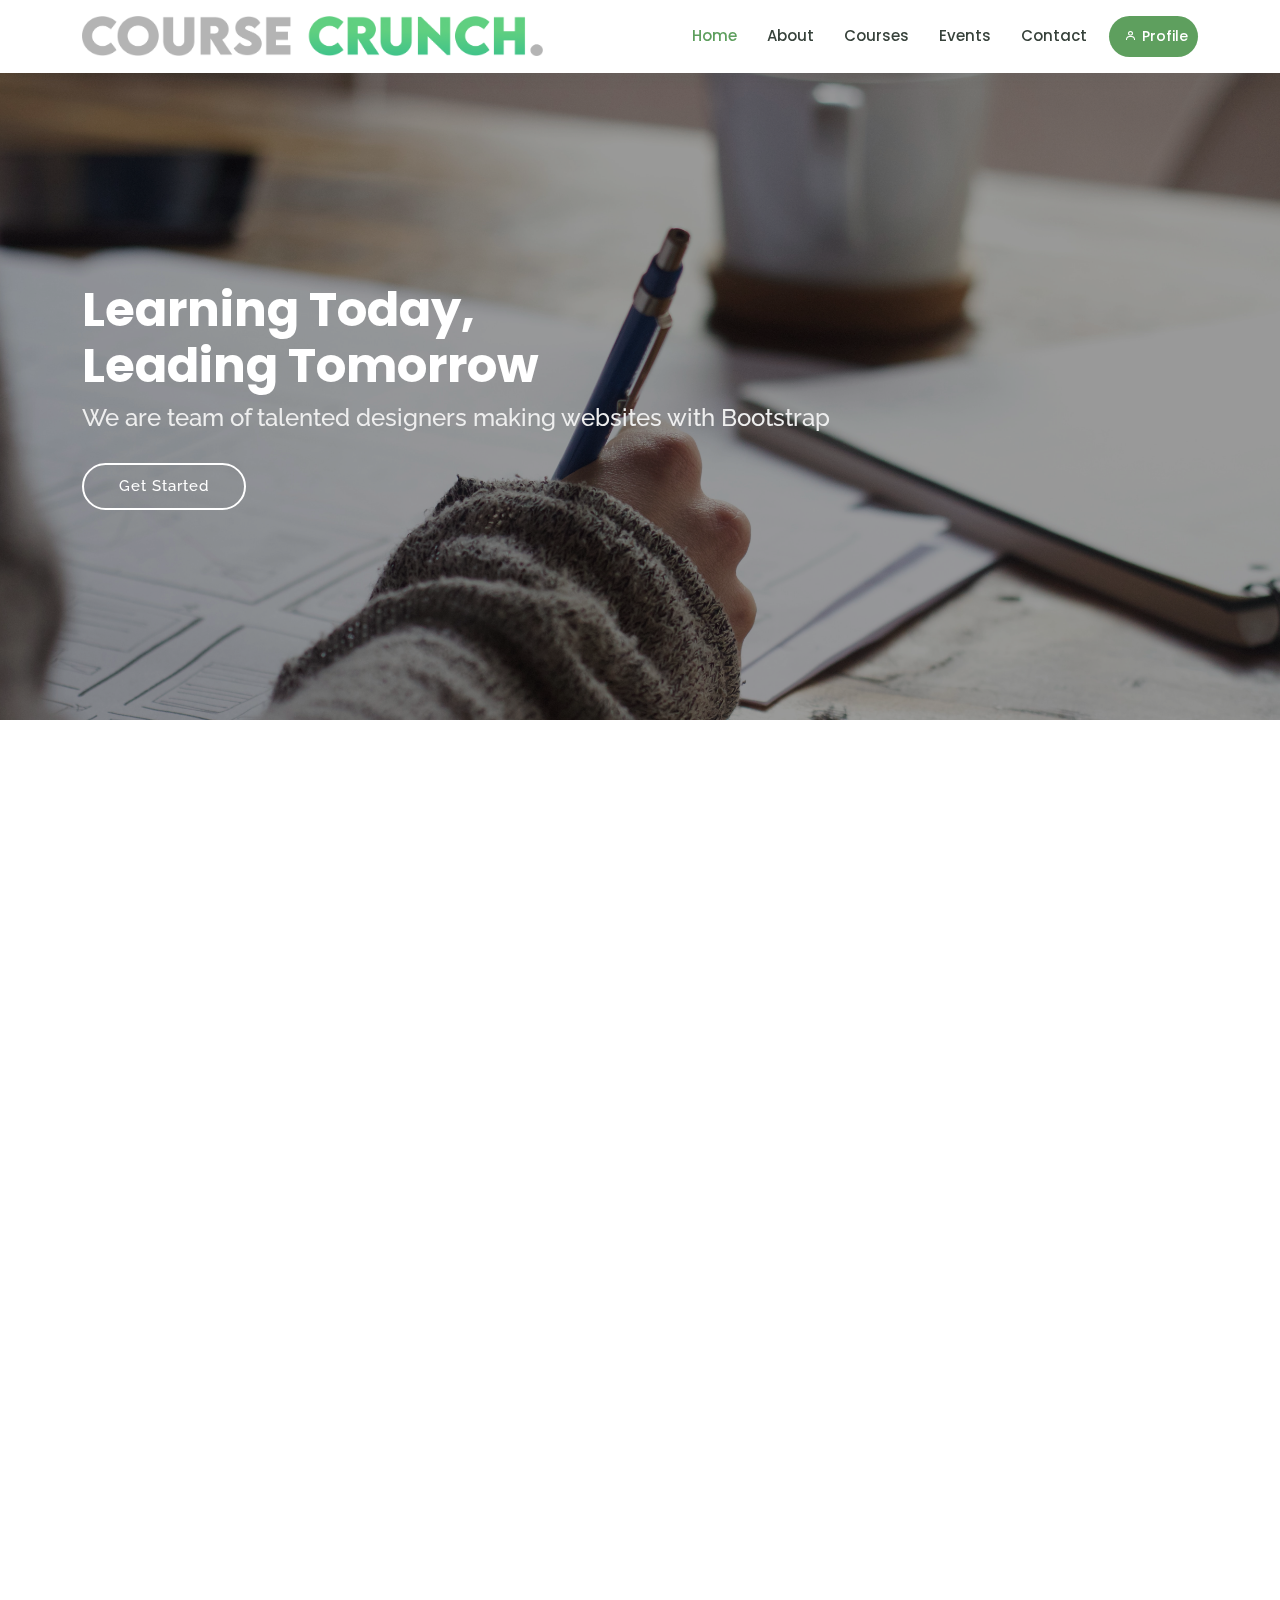
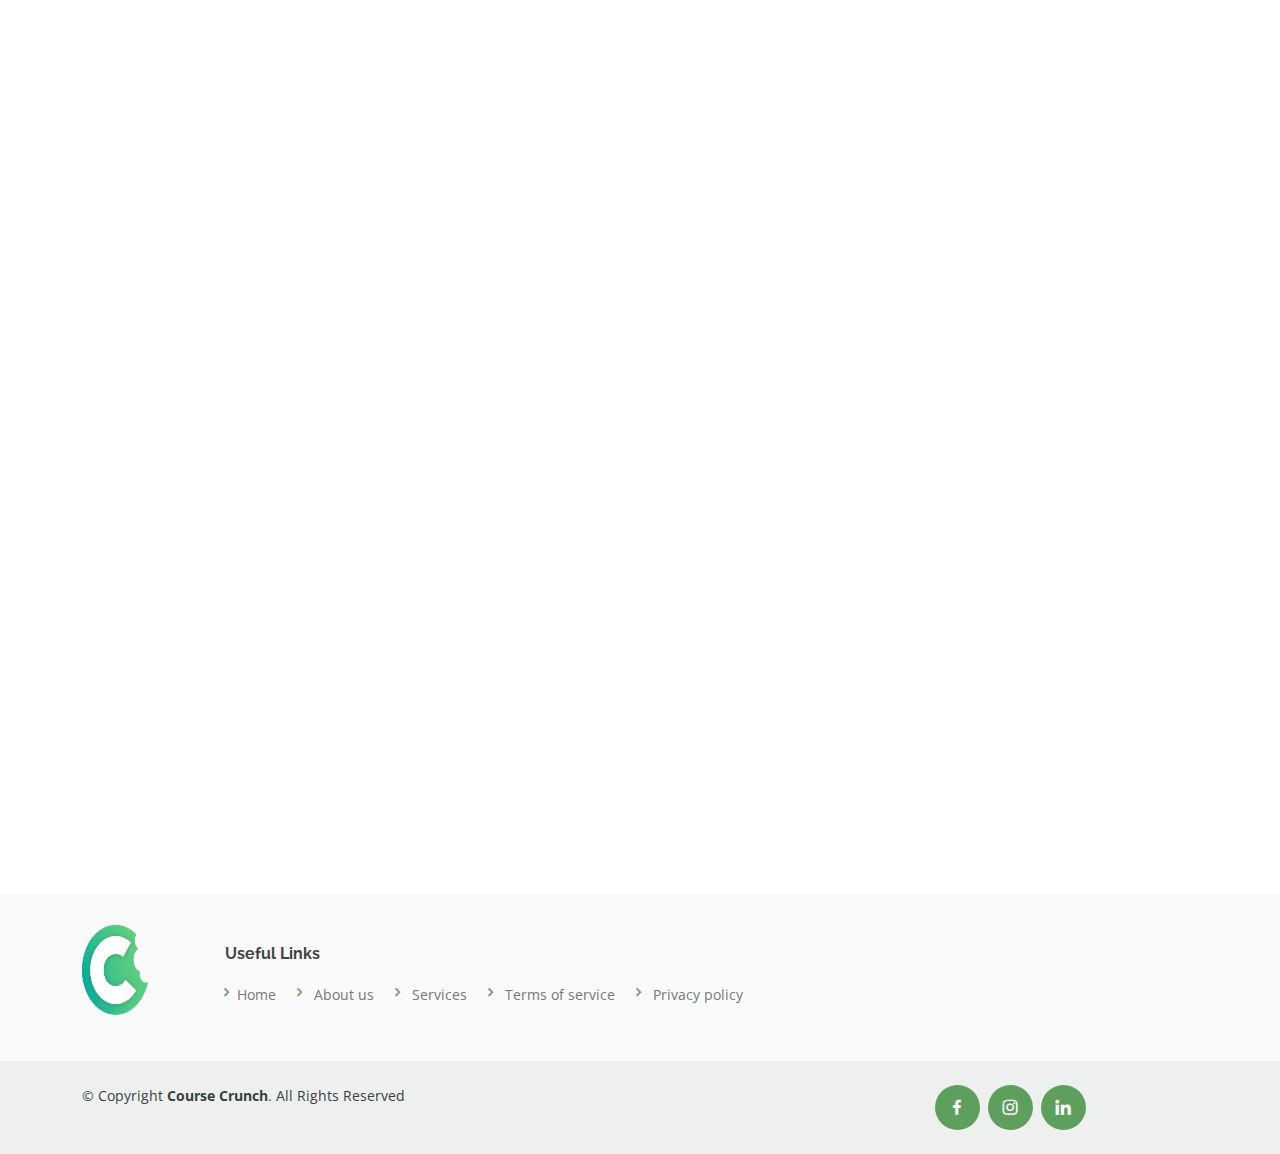
<file: index.html>
<!DOCTYPE html>
<html lang="en">

<head>
  <meta charset="utf-8">
  <meta content="width=device-width, initial-scale=1.0" name="viewport">

  <title>Course Crunch Template - Index</title>
  <meta content="" name="description">
  <meta content="" name="keywords">

  <!-- Favicons -->
  <link href="assets/img/favicon.png" rel="icon">
  <link href="assets/img/apple-touch-icon.png" rel="apple-touch-icon">

  <!-- Google Fonts -->
  <link href="https://fonts.googleapis.com/css?family=Open+Sans:300,300i,400,400i,600,600i,700,700i|Raleway:300,300i,400,400i,500,500i,600,600i,700,700i|Poppins:300,300i,400,400i,500,500i,600,600i,700,700i" rel="stylesheet">

  <!-- Vendor CSS Files -->
  <link href="assets/vendor/animate.css/animate.min.css" rel="stylesheet">
  <link href="assets/vendor/aos/aos.css" rel="stylesheet">
  <link href="assets/vendor/bootstrap/css/bootstrap.min.css" rel="stylesheet">
  <link href="assets/vendor/bootstrap-icons/bootstrap-icons.css" rel="stylesheet">
  <link href="assets/vendor/boxicons/css/boxicons.min.css" rel="stylesheet">
  <link href="assets/vendor/remixicon/remixicon.css" rel="stylesheet">
  <link href="assets/vendor/swiper/swiper-bundle.min.css" rel="stylesheet">

  <!-- Template Main CSS File -->
  <link href="assets/css/style.css" rel="stylesheet">

  <!-- =======================================================
  * Template Name: Course Crunch - v1.0.0
  * Template URL: https://bootstrapmade.com/course-crunch-free-education-bootstrap-theme/
  * Author: BootstrapMade.com
  * License: https://bootstrapmade.com/license/
  ======================================================== -->
</head>

<body>

  <!-- ======= Header ======= -->
  <header id="header" class="fixed-top">
    <div class="container d-flex align-items-center">

      <!-- <h1 class="logo me-auto"><a href="index.html"></a></h1> -->
      <!-- Uncomment below if you prefer to use an image logo -->
      <a href="index.html" class="logo me-auto"><img src="assets/img/logo.png" alt="" class="img-fluid"></a>

      <nav id="navbar" class="navbar order-last order-lg-0">
        <ul>
          <li><a class="active" href="index.html">Home</a></li>
          <li><a href="about.html">About</a></li>
          <li><a href="courses.html">Courses</a></li>
          <li><a href="events.html">Events</a></li>
          <li><a href="contact.html">Contact</a></li>
          <li><a href="profile.html" class="profile-btn">
            <i class="bx bx-user"></i>
            <span>Profile</span>
          </a></li>
        </ul>
        <i class="bi bi-list mobile-nav-toggle"></i>
      </nav><!-- .navbar -->

    </div>
  </header><!-- End Header -->

  <!-- ======= Hero Section ======= -->
  <section id="hero" class="d-flex justify-content-center align-items-center">
    <div class="container position-relative" data-aos="zoom-in" data-aos-delay="100">
      <h1>Learning Today,<br>Leading Tomorrow</h1>
      <h2>We are team of talented designers making websites with Bootstrap</h2>
      <a href="courses.html" class="btn-get-started">Get Started</a>
    </div>
  </section><!-- End Hero -->

  <main id="main">

    <!-- ======= About Section ======= -->
    <section id="about" class="about">
      <div class="container" data-aos="fade-up">

        <div class="row">
          <div class="col-lg-6 order-1 order-lg-2" data-aos="fade-left" data-aos-delay="100">
            <img src="assets/img/about-new.jpg" class="img-fluid" alt="">
          </div>
          <div class="col-lg-6 pt-4 pt-lg-0 order-2 order-lg-1 content">
            <h3>Voluptatem dignissimos provident quasi corporis voluptates sit assumenda.</h3>
            <p class="fst-italic">
              Lorem ipsum dolor sit amet, consectetur adipiscing elit, sed do eiusmod tempor incididunt ut labore et dolore
              magna aliqua.
            </p>
            <ul>
              <li><i class="bi bi-check-circle"></i> Ullamco laboris nisi ut aliquip ex ea commodo consequat.</li>
              <li><i class="bi bi-check-circle"></i> Duis aute irure dolor in reprehenderit in voluptate velit.</li>
              <li><i class="bi bi-check-circle"></i> Ullamco laboris nisi ut aliquip ex ea commodo consequat. Duis aute irure dolor in reprehenderit in voluptate trideta storacalaperda mastiro dolore eu fugiat nulla pariatur.</li>
            </ul>
            <p>
              Ullamco laboris nisi ut aliquip ex ea commodo consequat. Duis aute irure dolor in reprehenderit in voluptate
            </p>

          </div>
        </div>

      </div>
    </section><!-- End About Section -->

    <!-- ======= Why Us Section ======= -->
    <section id="why-us" class="why-us">
      <div class="container" data-aos="fade-up">

        <div class="row">
          <div class="col-lg-4 d-flex align-items-stretch">
            <div class="content">
              <h3>Why Choose Course Crunch?</h3>
              <p>
                Lorem ipsum dolor sit amet, consectetur adipiscing elit, sed do eiusmod tempor incididunt ut labore et dolore magna aliqua. Duis aute irure dolor in reprehenderit
                Asperiores dolores sed et. Tenetur quia eos. Autem tempore quibusdam vel necessitatibus optio ad corporis.
              </p>
              <div class="text-center">
                <a href="about.html" class="more-btn">Learn More <i class="bx bx-chevron-right"></i></a>
              </div>
            </div>
          </div>
          <div class="col-lg-8 d-flex align-items-stretch" data-aos="zoom-in" data-aos-delay="100">
            <div class="icon-boxes d-flex flex-column justify-content-center">
              <div class="row">
                <div class="col-xl-4 d-flex align-items-stretch">
                  <div class="icon-box mt-4 mt-xl-0">
                    <i class="bx bx-receipt"></i>
                    <h4>Corporis voluptates sit</h4>
                    <p>Consequuntur sunt aut quasi enim aliquam quae harum pariatur laboris nisi ut aliquip</p>
                  </div>
                </div>
                <div class="col-xl-4 d-flex align-items-stretch">
                  <div class="icon-box mt-4 mt-xl-0">
                    <i class="bx bx-cube-alt"></i>
                    <h4>Ullamco laboris ladore pan</h4>
                    <p>Excepteur sint occaecat cupidatat non proident, sunt in culpa qui officia deserunt</p>
                  </div>
                </div>
                <div class="col-xl-4 d-flex align-items-stretch">
                  <div class="icon-box mt-4 mt-xl-0">
                    <i class="bx bx-images"></i>
                    <h4>Labore consequatur</h4>
                    <p>Aut suscipit aut cum nemo deleniti aut omnis. Doloribus ut maiores omnis facere</p>
                  </div>
                </div>
              </div>
            </div><!-- End .content-->
          </div>
        </div>

      </div>
    </section><!-- End Why Us Section -->

    <!-- ======= Popular Courses Section ======= -->
    <section id="popular-courses" class="courses">
      <div class="container" data-aos="fade-up">

        <div class="section-title">
          <h2>Courses</h2>
          <p>Popular Courses</p>
        </div>

        <div class="row" data-aos="zoom-in" data-aos-delay="100">

          <div class="col-lg-4 col-md-6 d-flex align-items-stretch">
            <div class="course-item">
              <img src="assets/img/course-1-new.jpg" class="img-fluid" alt="...">
              <div class="course-content">
                <div class="d-flex justify-content-between align-items-center mb-3">
                  <h4>Web Development</h4>
                  <p class="price">$169</p>
                </div>

                <h3><a href="course-details.html">Website Design</a></h3>
                <p>Et architecto provident deleniti facere repellat nobis iste. Id facere quia quae dolores dolorem tempore.</p>
                <div class="trainer d-flex justify-content-between align-items-center">
                  <div class="trainer-profile d-flex align-items-center">
                    <img src="assets/img/trainers/trainer-1.jpg" class="img-fluid" alt="">
                    <span>Antonio</span>
                  </div>
                  <div class="trainer-rank d-flex align-items-center">
                    <i class="bx bx-user"></i>&nbsp;50
                    &nbsp;&nbsp;
                    <i class="bx bx-heart"></i>&nbsp;65
                  </div>
                </div>
              </div>
            </div>
          </div> <!-- End Course Item-->

          <div class="col-lg-4 col-md-6 d-flex align-items-stretch mt-4 mt-md-0">
            <div class="course-item">
              <img src="assets/img/course-2-new.jpg" class="img-fluid" alt="...">
              <div class="course-content">
                <div class="d-flex justify-content-between align-items-center mb-3">
                  <h4>Marketing</h4>
                  <p class="price">$250</p>
                </div>

                <h3><a href="course-details.html">Search Engine Optimization</a></h3>
                <p>Et architecto provident deleniti facere repellat nobis iste. Id facere quia quae dolores dolorem tempore.</p>
                <div class="trainer d-flex justify-content-between align-items-center">
                  <div class="trainer-profile d-flex align-items-center">
                    <img src="assets/img/trainers/trainer-2.jpg" class="img-fluid" alt="">
                    <span>Lana</span>
                  </div>
                  <div class="trainer-rank d-flex align-items-center">
                    <i class="bx bx-user"></i>&nbsp;35
                    &nbsp;&nbsp;
                    <i class="bx bx-heart"></i>&nbsp;42
                  </div>
                </div>
              </div>
            </div>
          </div> <!-- End Course Item-->

          <div class="col-lg-4 col-md-6 d-flex align-items-stretch mt-4 mt-lg-0">
            <div class="course-item">
              <img src="assets/img/course-3-new.jpg" class="img-fluid" alt="...">
              <div class="course-content">
                <div class="d-flex justify-content-between align-items-center mb-3">
                  <h4>Content</h4>
                  <p class="price">$180</p>
                </div>

                <h3><a href="course-details.html">Copywriting</a></h3>
                <p>Et architecto provident deleniti facere repellat nobis iste. Id facere quia quae dolores dolorem tempore.</p>
                <div class="trainer d-flex justify-content-between align-items-center">
                  <div class="trainer-profile d-flex align-items-center">
                    <img src="assets/img/trainers/trainer-3.jpg" class="img-fluid" alt="">
                    <span>Brandon</span>
                  </div>
                  <div class="trainer-rank d-flex align-items-center">
                    <i class="bx bx-user"></i>&nbsp;20
                    &nbsp;&nbsp;
                    <i class="bx bx-heart"></i>&nbsp;85
                  </div>
                </div>
              </div>
            </div>
          </div> <!-- End Course Item-->

        </div>

      </div>
    </section><!-- End Popular Courses Section -->

  </main><!-- End #main -->

  <!-- ======= Footer ======= -->
  <footer id="footer">

    <div class="footer-top">
      <div class="container">
        <div class="row">

          <div class="footer-links row">
            <div class="col-lg-1 col-md-1">
              <img src="assets/img/logo-2.png" alt=""/>
            </div>
            <div class="col-lg-11 col-md-11">
              <h4>Useful Links</h4>
              <a href="index.html">
              <ul>
                <i class="bx bx-chevron-right"></i>
                <a href="#">Home</a>
                <i class="bx bx-chevron-right"></i>
                <a href="#">About us</a>
                <i class="bx bx-chevron-right"></i>
                <a href="#">Services</a>
                <i class="bx bx-chevron-right"></i>
                <a href="#">Terms of service</a>
                <i class="bx bx-chevron-right"></i>
                <a href="#">Privacy policy</a>
              </ul>
            </div>
          </div>

        </div>
      </div>
    </div>

    <div class="container d-md-flex py-4">

      <div class="me-md-auto text-center text-md-start">
        <div class="copyright">
          &copy; Copyright <strong><span>Course Crunch</span></strong>. All Rights Reserved
        </div>
        <div class="credits">
          <!-- All the links in the footer should remain intact. -->
          <!-- You can delete the links only if you purchased the pro version. -->
          <!-- Licensing information: https://bootstrapmade.com/license/ -->
          <!-- Purchase the pro version with working PHP/AJAX contact form: https://bootstrapmade.com/course-crunch-free-education-bootstrap-theme/ -->
        </div>
      </div>
      <div class="col-md-4 social-links text-center text-md-right pt-3 pt-md-0">
        <a href="#" class="facebook"><i class="bx bxl-facebook"></i></a>
        <a href="#" class="instagram"><i class="bx bxl-instagram"></i></a>
        <a href="#" class="linkedin"><i class="bx bxl-linkedin"></i></a>
      </div>
    </div>
  </footer><!-- End Footer -->

  <div id="preloader"></div>
  <a href="#" class="back-to-top d-flex align-items-center justify-content-center"><i class="bi bi-arrow-up-short"></i></a>

  <!-- Vendor JS Files -->
  <script src="assets/vendor/aos/aos.js"></script>
  <script src="assets/vendor/bootstrap/js/bootstrap.bundle.min.js"></script>
  <script src="assets/vendor/php-email-form/validate.js"></script>
  <script src="assets/vendor/purecounter/purecounter.js"></script>
  <script src="assets/vendor/swiper/swiper-bundle.min.js"></script>

  <!-- Template Main JS File -->
  <script src="assets/js/main.js"></script>

</body>

</html>
</file>
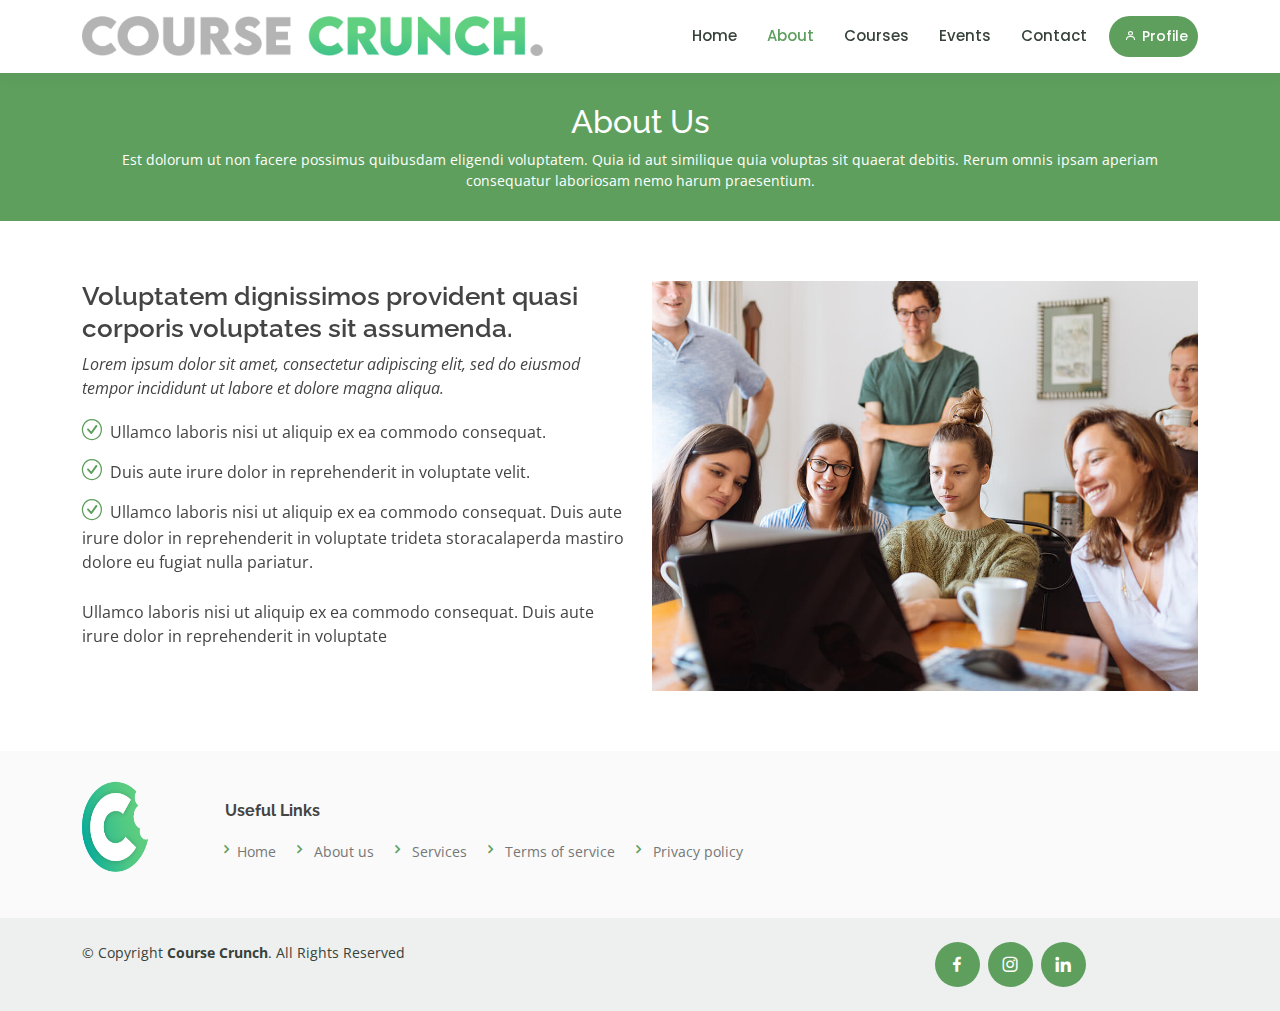
<file: about.html>
<!DOCTYPE html>
<html lang="en">

<head>
  <meta charset="utf-8">
  <meta content="width=device-width, initial-scale=1.0" name="viewport">

  <title>About - Course Crunch Template</title>
  <meta content="" name="description">
  <meta content="" name="keywords">

  <!-- Favicons -->
  <link href="assets/img/favicon.png" rel="icon">
  <link href="assets/img/apple-touch-icon.png" rel="apple-touch-icon">

  <!-- Google Fonts -->
  <link href="https://fonts.googleapis.com/css?family=Open+Sans:300,300i,400,400i,600,600i,700,700i|Raleway:300,300i,400,400i,500,500i,600,600i,700,700i|Poppins:300,300i,400,400i,500,500i,600,600i,700,700i" rel="stylesheet">

  <!-- Vendor CSS Files -->
  <link href="assets/vendor/animate.css/animate.min.css" rel="stylesheet">
  <link href="assets/vendor/aos/aos.css" rel="stylesheet">
  <link href="assets/vendor/bootstrap/css/bootstrap.min.css" rel="stylesheet">
  <link href="assets/vendor/bootstrap-icons/bootstrap-icons.css" rel="stylesheet">
  <link href="assets/vendor/boxicons/css/boxicons.min.css" rel="stylesheet">
  <link href="assets/vendor/remixicon/remixicon.css" rel="stylesheet">
  <link href="assets/vendor/swiper/swiper-bundle.min.css" rel="stylesheet">

  <!-- Template Main CSS File -->
  <link href="assets/css/style.css" rel="stylesheet">

  <!-- =======================================================
  * Template Name: Mentor - v4.1.0
  * Template URL: https://bootstrapmade.com/mentor-free-education-bootstrap-theme/
  * Author: BootstrapMade.com
  * License: https://bootstrapmade.com/license/
  ======================================================== -->
</head>

<body>

  <!-- ======= Header ======= -->
  <header id="header" class="fixed-top">
    <div class="container d-flex align-items-center">

      <!-- <h1 class="logo me-auto"><a href="index.html"></a></h1> -->
      <!-- Uncomment below if you prefer to use an image logo -->
      <a href="index.html" class="logo me-auto"><img src="assets/img/logo.png" alt="" class="img-fluid"></a>

      <nav id="navbar" class="navbar order-last order-lg-0">
        <ul>
          <li><a href="index.html">Home</a></li>
          <li><a class="active" href="about.html">About</a></li>
          <li><a href="courses.html">Courses</a></li>
          <li><a href="events.html">Events</a></li>
          <li><a href="contact.html">Contact</a></li>
          <li><a href="profile.html" class="profile-btn">
            <i class="bx bx-user"></i>
            <span>Profile</span>
          </a></li>
        </ul>
        <i class="bi bi-list mobile-nav-toggle"></i>
      </nav><!-- .navbar -->

    </div>
  </header><!-- End Header -->

  <main id="main">
    <!-- ======= Breadcrumbs ======= -->
    <div class="breadcrumbs" data-aos="fade-in">
      <div class="container">
        <h2>About Us</h2>
        <p>Est dolorum ut non facere possimus quibusdam eligendi voluptatem. Quia id aut similique quia voluptas sit quaerat debitis. Rerum omnis ipsam aperiam consequatur laboriosam nemo harum praesentium. </p>
      </div>
    </div><!-- End Breadcrumbs -->

    <!-- ======= About Section ======= -->
    <section id="about" class="about">
      <div class="container" data-aos="fade-up">

        <div class="row">
          <div class="col-lg-6 order-1 order-lg-2" data-aos="fade-left" data-aos-delay="100">
            <img src="assets/img/about.jpg" class="img-fluid" alt="">
          </div>
          <div class="col-lg-6 pt-4 pt-lg-0 order-2 order-lg-1 content">
            <h3>Voluptatem dignissimos provident quasi corporis voluptates sit assumenda.</h3>
            <p class="fst-italic">
              Lorem ipsum dolor sit amet, consectetur adipiscing elit, sed do eiusmod tempor incididunt ut labore et dolore
              magna aliqua.
            </p>
            <ul>
              <li><i class="bi bi-check-circle"></i> Ullamco laboris nisi ut aliquip ex ea commodo consequat.</li>
              <li><i class="bi bi-check-circle"></i> Duis aute irure dolor in reprehenderit in voluptate velit.</li>
              <li><i class="bi bi-check-circle"></i> Ullamco laboris nisi ut aliquip ex ea commodo consequat. Duis aute irure dolor in reprehenderit in voluptate trideta storacalaperda mastiro dolore eu fugiat nulla pariatur.</li>
            </ul>
            <p>
              Ullamco laboris nisi ut aliquip ex ea commodo consequat. Duis aute irure dolor in reprehenderit in voluptate
            </p>

          </div>
        </div>

      </div>
    </section><!-- End About Section -->
             
  </main><!-- End #main -->

  <!-- ======= Footer ======= -->
  <footer id="footer">

    <div class="footer-top">
      <div class="container">
        <div class="row">

          <div class="footer-links row">
            <div class="col-lg-1 col-md-1">
              <img src="assets/img/logo-2.png" alt=""/>
            </div>
            <div class="col-lg-11 col-md-11">
              <h4>Useful Links</h4>
              <a href="index.html">
              <ul>
                <i class="bx bx-chevron-right"></i>
                <a href="#">Home</a>
                <i class="bx bx-chevron-right"></i>
                <a href="#">About us</a>
                <i class="bx bx-chevron-right"></i>
                <a href="#">Services</a>
                <i class="bx bx-chevron-right"></i>
                <a href="#">Terms of service</a>
                <i class="bx bx-chevron-right"></i>
                <a href="#">Privacy policy</a>
              </ul>
            </div>
          </div>

        </div>
      </div>
    </div>

    <div class="container d-md-flex py-4">

      <div class="me-md-auto text-center text-md-start">
        <div class="copyright">
          &copy; Copyright <strong><span>Course Crunch</span></strong>. All Rights Reserved
        </div>
        <div class="credits">
          <!-- All the links in the footer should remain intact. -->
          <!-- You can delete the links only if you purchased the pro version. -->
          <!-- Licensing information: https://bootstrapmade.com/license/ -->
          <!-- Purchase the pro version with working PHP/AJAX contact form: https://bootstrapmade.com/mentor-free-education-bootstrap-theme/ -->
        </div>
      </div>
      <div class="col-md-4 social-links text-center text-md-right pt-3 pt-md-0">
        <a href="#" class="facebook"><i class="bx bxl-facebook"></i></a>
        <a href="#" class="instagram"><i class="bx bxl-instagram"></i></a>
        <a href="#" class="linkedin"><i class="bx bxl-linkedin"></i></a>
      </div>
    </div>
  </footer><!-- End Footer -->

  <div id="preloader"></div>
  <a href="#" class="back-to-top d-flex align-items-center justify-content-center"><i class="bi bi-arrow-up-short"></i></a>

  <!-- Vendor JS Files -->
  <script src="assets/vendor/aos/aos.js"></script>
  <script src="assets/vendor/bootstrap/js/bootstrap.bundle.min.js"></script>
  <script src="assets/vendor/php-email-form/validate.js"></script>
  <script src="assets/vendor/purecounter/purecounter.js"></script>
  <script src="assets/vendor/swiper/swiper-bundle.min.js"></script>

  <!-- Template Main JS File -->
  <script src="assets/js/main.js"></script>

</body>

</html>
</file>
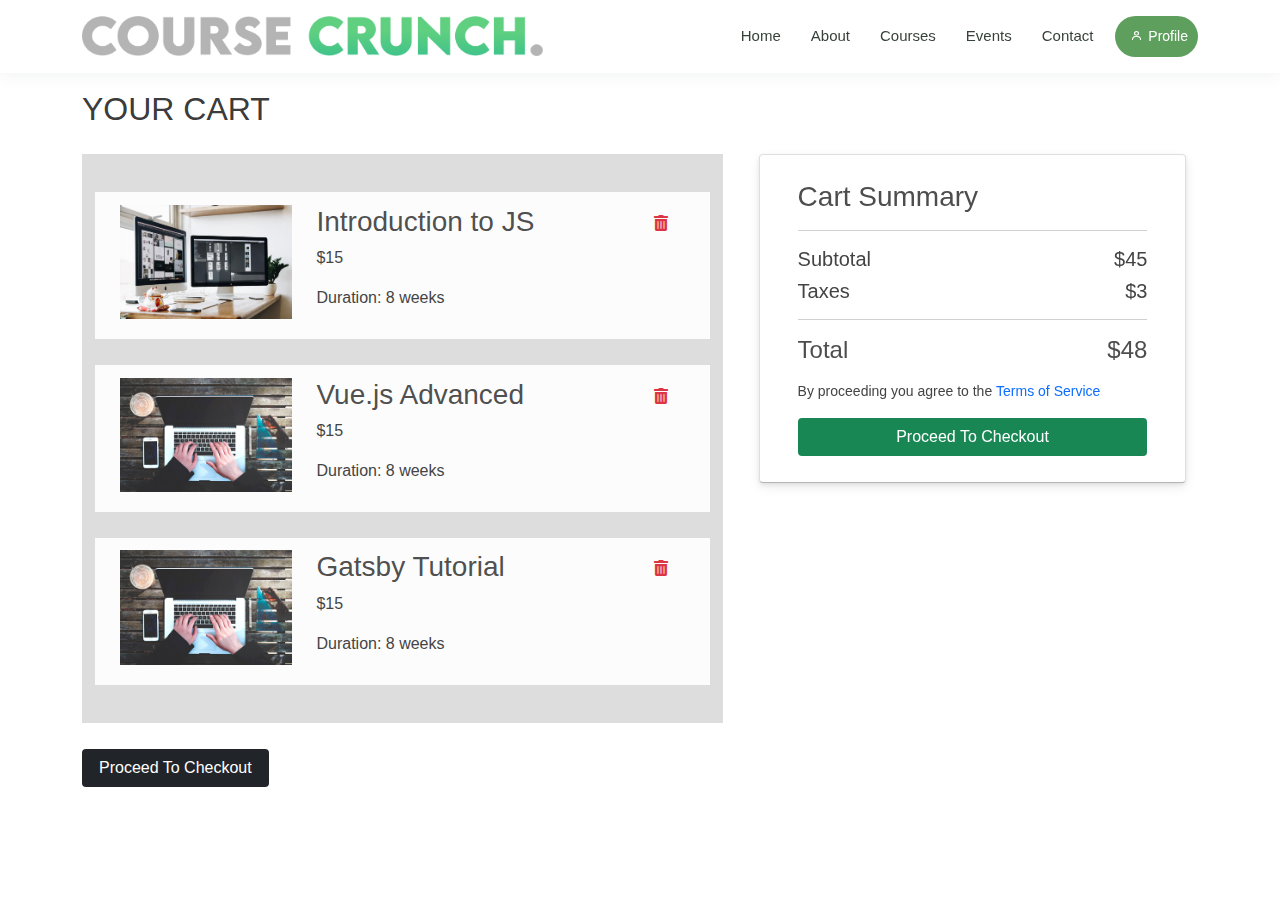
<file: cart.html>
<!DOCTYPE html>
<html lang='en'>
<head>
	<meta charset="utf-8">
	<meta name="viewport" content="width=device-width, initial-scale=1.0">
	<title>Cart</title>
	<link rel="stylesheet" href="https://use.fontawesome.com/releases/v5.7.0/css/all.css">
	<link rel="stylesheet" href="https://cdn.jsdelivr.net/npm/bootstrap@4.6.0/dist/css/bootstrap.min.css">

	<link href="assets/vendor/animate.css/animate.min.css" rel="stylesheet">
	<link href="assets/vendor/aos/aos.css" rel="stylesheet">
	<link href="assets/vendor/bootstrap/css/bootstrap.min.css" rel="stylesheet">
	<link href="assets/vendor/bootstrap-icons/bootstrap-icons.css" rel="stylesheet">
	<link href="assets/vendor/boxicons/css/boxicons.min.css" rel="stylesheet">
	<link href="assets/vendor/remixicon/remixicon.css" rel="stylesheet">
	<link href="assets/vendor/swiper/swiper-bundle.min.css" rel="stylesheet">
	<link href="assets/css/style.css" rel="stylesheet">


	<link rel="stylesheet" type="text/css" href="assets/css/cart.css">
</head>
<body>

	<header id="header" class="fixed-top">
    <div class="container d-flex align-items-center">

      <!-- <h1 class="logo me-auto"><a href="index.html"></a></h1> -->
      <!-- Uncomment below if you prefer to use an image logo -->
      <a href="index.html" class="logo me-auto"><img src="assets/img/logo.png" alt="" class="img-fluid"></a>

      <nav id="navbar" class="navbar order-last order-lg-0">
        <ul>
          <li><a href="index.html">Home</a></li>
          <li><a href="about.html">About</a></li>
          <li><a href="courses.html">Courses</a></li>
          <li><a href="events.html">Events</a></li>
          <li><a href="contact.html">Contact</a></li>
          <li><a href="profile.html" class="profile-btn">
            <i class="bx bx-user"></i>
            <span>Profile</span>
          </a></li>
        </ul>
        <i class="bi bi-list mobile-nav-toggle"></i>
      </nav><!-- .navbar -->

    </div>
  </header>


	<div class="container cart-page">
		<div class="row">
			<div class="col-md-7">
				<div class="cart">
					<div>
						<h2>YOUR CART</h2>
					</div>
					<div class="cart-items">
						<div class="item">
							<div class="row">
								<div class="col-md-4">
									<img src="assets/img/course-1.jpg" alt="">
								</div>
								<div class="col-md-8">
									<button class="btn text-danger float-right"><i class="fas fa-trash-alt"></i></button>
									<h3>Introduction to JS</h3>
									<p>$15</p>
									<p>Duration: 8 weeks</p>
								</div>
							</div>
						</div>
						<div class="item">
							<div class="row">
								<div class="col-md-4">
									<img src="assets/img/course-3.jpg" alt="">
								</div>
								<div class="col-md-8">
									<button class="btn text-danger float-right"><i class="fas fa-trash-alt"></i></button>
									<h3>Vue.js Advanced</h3>
									<p>$15</p>
									<p>Duration: 8 weeks</p>
								</div>
							</div>
						</div>
						<div class="item">
							<div class="row">
								<div class="col-md-4">
									<img src="assets/img/course-3.jpg" alt="">
								</div>
								<div class="col-md-8">
									<button class="btn text-danger float-right"><i class="fas fa-trash-alt"></i></button>
									<h3>Gatsby Tutorial</h3>
									<p>$15</p>
									<p>Duration: 8 weeks</p>
								</div>
							</div>
						</div>
					</div>
				</div>
				<div class="cart-side-button">
					<button class="btn btn-dark">Proceed To Checkout</button>
				</div>
			</div>
			<div class="col-md-5">
				<!-- <div class="summary">
					<h3>Cart Summary</h3>
					<hr>
					<div class="total">
						<h5>Subtotal <span class="float-right">$45</span></h5>
						<h5>Taxes <span class="float-right">$3</span></h5>
						<hr>
						<h4>Total <span class="float-right">$48</span></h4>
					</div>
					<p class="mt-3">By proceeding you agree to the <span class="text-primary">Terms of Service</span></p>
					<button class="container-fluid btn btn-success">Proceed To Checkout</button>
				</div> -->
				<div class="container summary-container" data-aos="fade-up">
					<div class="row" data-aos="zoom-in" data-aos-delay="100">
					  	<div class='sidebar-container-content card'>
					  		<div class="summary">
								<h3>Cart Summary</h3>
								<hr>
								<div class="total">
									<h5>Subtotal <span class="float-right">$45</span></h5>
									<h5>Taxes <span class="float-right">$3</span></h5>
									<hr>
									<h4>Total <span class="float-right">$48</span></h4>
								</div>
								<p class="mt-3">By proceeding you agree to the <span class="text-primary">Terms of Service</span></p>
								<button class="container-fluid btn btn-success">Proceed To Checkout</button>
							</div>
					  	</div>
					</div>
				</div>
			</div>
		</div>
	</div>

	

   <div id="preloader"></div>
    <a
      href="#"
      class="back-to-top d-flex align-items-center justify-content-center"
      ><i class="bi bi-arrow-up-short"></i
    ></a>

    <!-- Vendor JS Files -->
    <script src="assets/vendor/aos/aos.js"></script>
    <!-- <script src="assets/vendor/bootstrap/js/bootstrap.bundle.min.js"></script> -->
    <script src="assets/vendor/php-email-form/validate.js"></script>
    <script src="assets/vendor/purecounter/purecounter.js"></script>
    <script src="assets/vendor/swiper/swiper-bundle.min.js"></script>

    <!-- Template Main JS File -->
    <script src="assets/js/main.js"></script>
 

	<script src="https://code.jquery.com/jquery-3.5.1.slim.min.js"></script>
	<script src="https://cdn.jsdelivr.net/npm/popper.js@1.16.1/dist/umd/popper.min.js"></script>
	<script src="https://cdn.jsdelivr.net/npm/bootstrap@4.6.0/dist/js/bootstrap.min.js"></script>
</body>
</html>
</file>
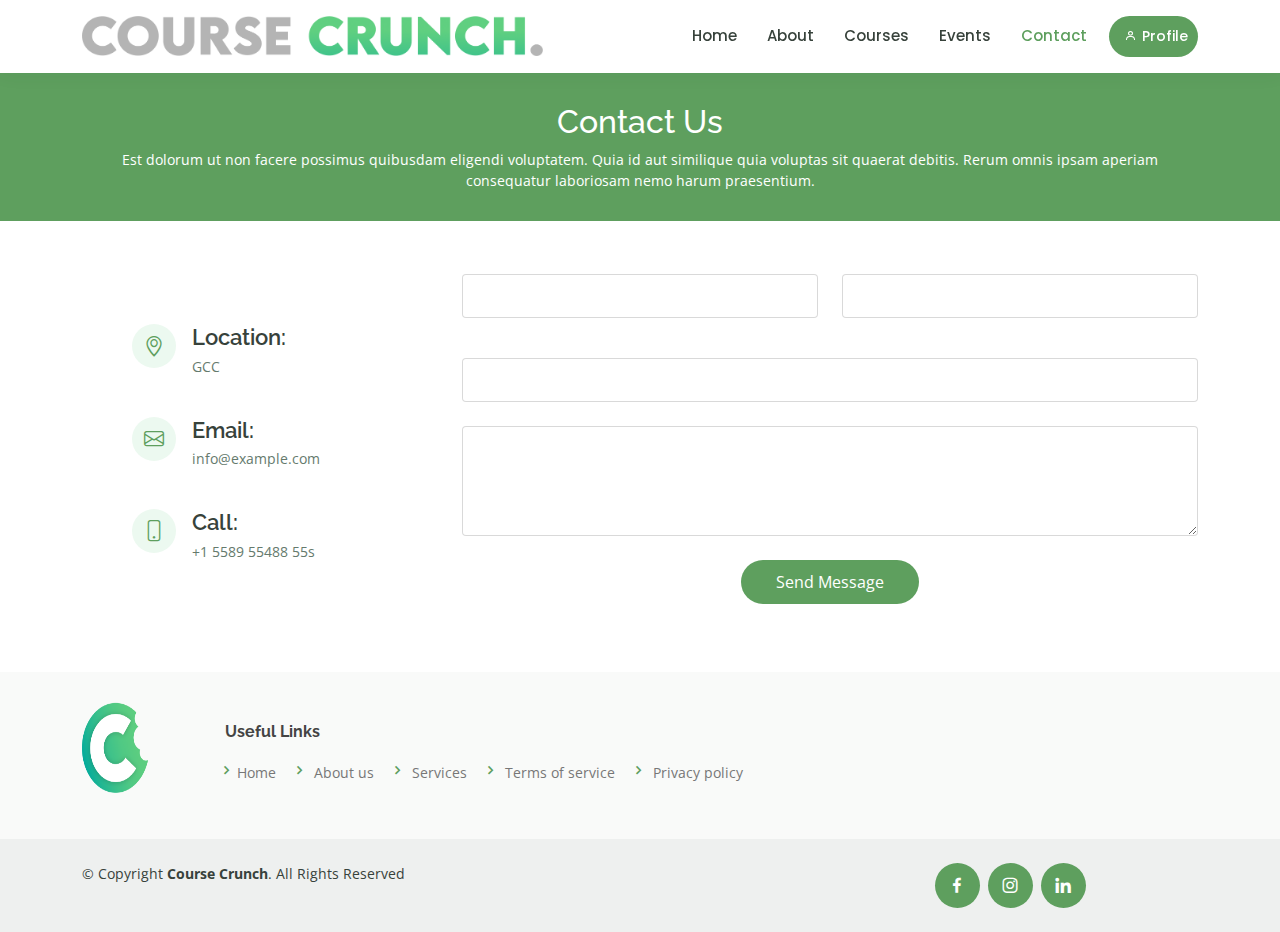
<file: contact.html>
<!DOCTYPE html>
<html lang="en">

<head>
  <meta charset="utf-8">
  <meta content="width=device-width, initial-scale=1.0" name="viewport">

  <title>Contact - Course Crunch Template</title>
  <meta content="" name="description">
  <meta content="" name="keywords">

  <!-- Favicons -->
  <link href="assets/img/favicon.png" rel="icon">
  <link href="assets/img/apple-touch-icon.png" rel="apple-touch-icon">

  <!-- Google Fonts -->
  <link href="https://fonts.googleapis.com/css?family=Open+Sans:300,300i,400,400i,600,600i,700,700i|Raleway:300,300i,400,400i,500,500i,600,600i,700,700i|Poppins:300,300i,400,400i,500,500i,600,600i,700,700i" rel="stylesheet">

  <!-- Vendor CSS Files -->
  <link href="assets/vendor/animate.css/animate.min.css" rel="stylesheet">
  <link href="assets/vendor/aos/aos.css" rel="stylesheet">
  <link href="assets/vendor/bootstrap/css/bootstrap.min.css" rel="stylesheet">
  <link href="assets/vendor/bootstrap-icons/bootstrap-icons.css" rel="stylesheet">
  <link href="assets/vendor/boxicons/css/boxicons.min.css" rel="stylesheet">
  <link href="assets/vendor/remixicon/remixicon.css" rel="stylesheet">
  <link href="assets/vendor/swiper/swiper-bundle.min.css" rel="stylesheet">

  <!-- Template Main CSS File -->
  <link href="assets/css/style.css" rel="stylesheet">

  <!-- =======================================================
  * Template Name: Mentor - v4.1.0
  * Template URL: https://bootstrapmade.com/mentor-free-education-bootstrap-theme/
  * Author: BootstrapMade.com
  * License: https://bootstrapmade.com/license/
  ======================================================== -->
</head>

<body>

  <!-- ======= Header ======= -->
  <header id="header" class="fixed-top">
    <div class="container d-flex align-items-center">

      <!-- <h1 class="logo me-auto"><a href="index.html"></a></h1> -->
      <!-- Uncomment below if you prefer to use an image logo -->
      <a href="index.html" class="logo me-auto"><img src="assets/img/logo.png" alt="" class="img-fluid"></a>

      <nav id="navbar" class="navbar order-last order-lg-0">
        <ul>
          <li><a href="index.html">Home</a></li>
          <li><a href="about.html">About</a></li>
          <li><a href="courses.html">Courses</a></li>
          <li><a href="events.html">Events</a></li>
          <li><a class="active" href="contact.html">Contact</a></li>
          <li><a href="profile.html" class="profile-btn">
            <i class="bx bx-user"></i>
            <span>Profile</span>
          </a></li>
        </ul>
        <i class="bi bi-list mobile-nav-toggle"></i>
      </nav><!-- .navbar -->

    </div>
  </header><!-- End Header -->

  <main id="main">

    <!-- ======= Breadcrumbs ======= -->
    <div class="breadcrumbs" data-aos="fade-in">
      <div class="container">
        <h2>Contact Us</h2>
        <p>Est dolorum ut non facere possimus quibusdam eligendi voluptatem. Quia id aut similique quia voluptas sit quaerat debitis. Rerum omnis ipsam aperiam consequatur laboriosam nemo harum praesentium. </p>
      </div>
    </div><!-- End Breadcrumbs -->

    <!-- ======= Contact Section ======= -->
    <section id="contact" class="contact">

      <div class="container" data-aos="fade-up">

        <div class="row mt-5">

          <div class="col-lg-4">
            <div class="info">
              <div class="address">
                <i class="bi bi-geo-alt"></i>
                <h4>Location:</h4>
                <p>GCC</p>
              </div>

              <div class="email">
                <i class="bi bi-envelope"></i>
                <h4>Email:</h4>
                <p>info@example.com</p>
              </div>

              <div class="phone">
                <i class="bi bi-phone"></i>
                <h4>Call:</h4>
                <p>+1 5589 55488 55s</p>
              </div>

            </div>

          </div>

          <div class="col-lg-8 mt-5 mt-lg-0">

            <form action="forms/contact.php" method="post" role="form" class="php-email-form">
              <div class="row">
                <div class="col-md-6 form-group">
                  <input type="text" name="name" class="form-control" id="name" placeholder="Your Name" required>
                </div>
                <div class="col-md-6 form-group mt-3 mt-md-0">
                  <input type="email" class="form-control" name="email" id="email" placeholder="Your Email" required>
                </div>
              </div>
              <div class="form-group mt-3">
                <input type="text" class="form-control" name="subject" id="subject" placeholder="Subject" required>
              </div>
              <div class="form-group mt-3">
                <textarea class="form-control" name="message" rows="5" placeholder="Message" required></textarea>
              </div>
              <div class="my-3">
                <div class="loading">Loading</div>
                <div class="error-message"></div>
                <div class="sent-message">Your message has been sent. Thank you!</div>
              </div>
              <div class="text-center"><button type="submit">Send Message</button></div>
            </form>

          </div>

        </div>

      </div>
    </section><!-- End Contact Section -->

  </main><!-- End #main -->

  <!-- ======= Footer ======= -->
  <footer id="footer">

    <div class="footer-top">
      <div class="container">
        <div class="row">
         
          <div class="footer-links row">
            <div class="col-lg-1 col-md-1">
              <img src="assets/img/logo-2.png" alt=""/>
            </div>
            <div class="col-lg-11 col-md-11">
              <h4>Useful Links</h4>
              <a href="index.html">
              <ul>
                <i class="bx bx-chevron-right"></i>
                <a href="#">Home</a>
                <i class="bx bx-chevron-right"></i>
                <a href="#">About us</a>
                <i class="bx bx-chevron-right"></i>
                <a href="#">Services</a>
                <i class="bx bx-chevron-right"></i>
                <a href="#">Terms of service</a>
                <i class="bx bx-chevron-right"></i>
                <a href="#">Privacy policy</a>
              </ul>
            </div>
          </div>

        </div>
      </div>
    </div>

    <div class="container d-md-flex py-4">

      <div class="me-md-auto text-center text-md-start">
        <div class="copyright">
          &copy; Copyright <strong><span>Course Crunch</span></strong>. All Rights Reserved
        </div>
        <div class="credits">
          <!-- All the links in the footer should remain intact. -->
          <!-- You can delete the links only if you purchased the pro version. -->
          <!-- Licensing information: https://bootstrapmade.com/license/ -->
          <!-- Purchase the pro version with working PHP/AJAX contact form: https://bootstrapmade.com/mentor-free-education-bootstrap-theme/ -->
        </div>
      </div>
      <div class="col-md-4 social-links text-center text-md-right pt-3 pt-md-0">
        <a href="#" class="facebook"><i class="bx bxl-facebook"></i></a>
        <a href="#" class="instagram"><i class="bx bxl-instagram"></i></a>
        <a href="#" class="linkedin"><i class="bx bxl-linkedin"></i></a>
      </div>
    </div>
  </footer><!-- End Footer -->

  <div id="preloader"></div>
  <a href="#" class="back-to-top d-flex align-items-center justify-content-center"><i class="bi bi-arrow-up-short"></i></a>

  <!-- Vendor JS Files -->
  <script src="assets/vendor/aos/aos.js"></script>
  <script src="assets/vendor/bootstrap/js/bootstrap.bundle.min.js"></script>
  <script src="assets/vendor/php-email-form/validate.js"></script>
  <script src="assets/vendor/purecounter/purecounter.js"></script>
  <script src="assets/vendor/swiper/swiper-bundle.min.js"></script>

  <!-- Template Main JS File -->
  <script src="assets/js/main.js"></script>

</body>

</html>
</file>
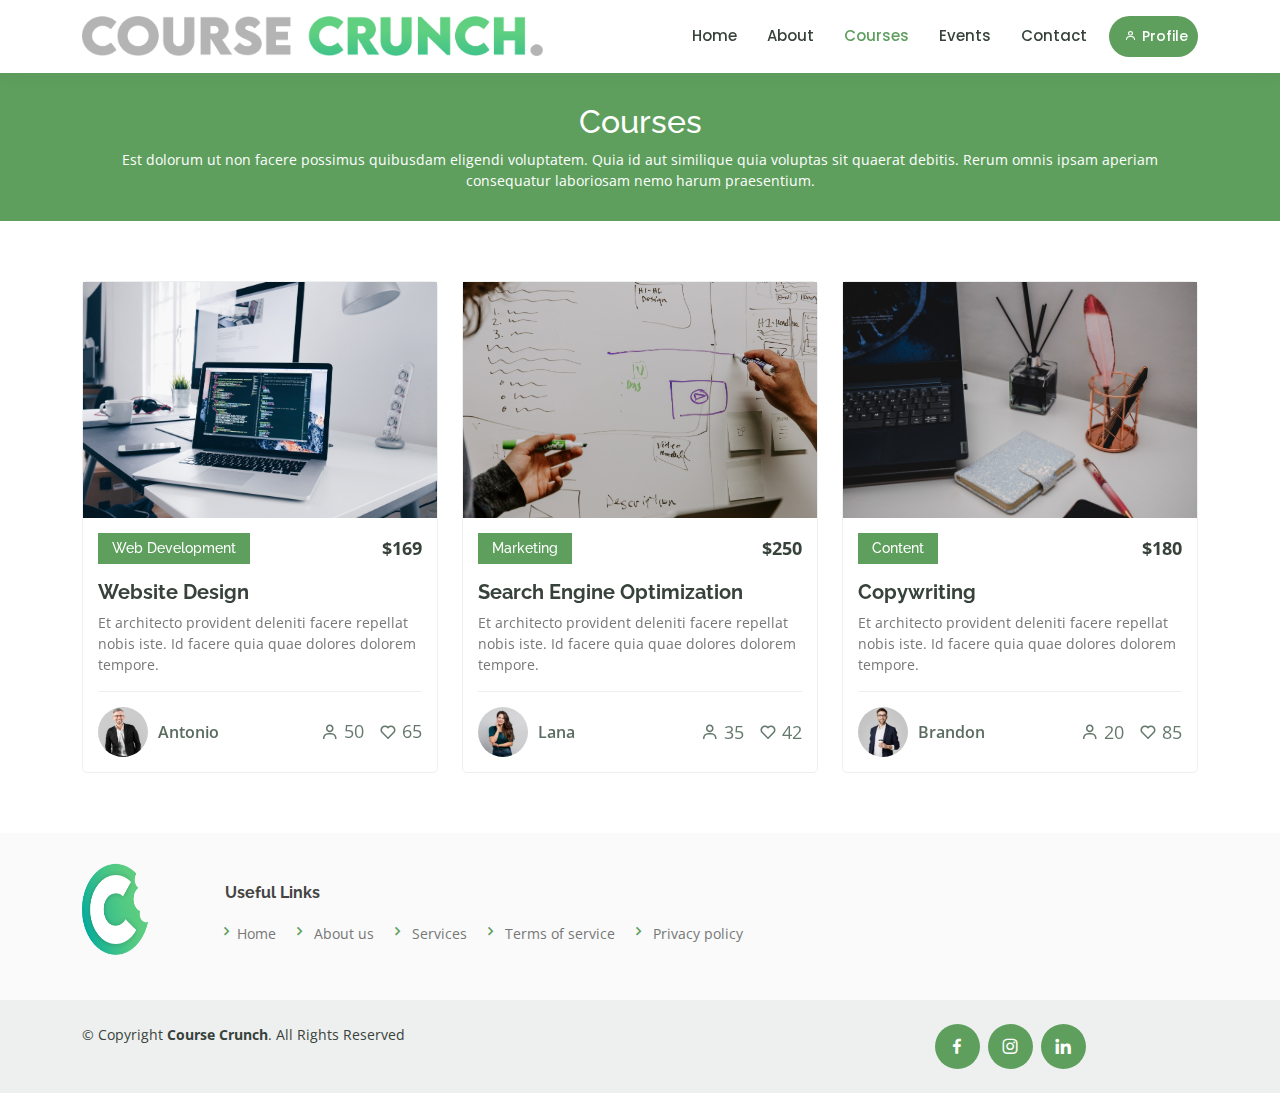
<file: courses.html>
<!DOCTYPE html>
<html lang="en">

<head>
  <meta charset="utf-8">
  <meta content="width=device-width, initial-scale=1.0" name="viewport">

  <title>Courses - Course Crunch Template</title>
  <meta content="" name="description">
  <meta content="" name="keywords">

  <!-- Favicons -->
  <link href="assets/img/favicon.png" rel="icon">
  <link href="assets/img/apple-touch-icon.png" rel="apple-touch-icon">

  <!-- Google Fonts -->
  <link href="https://fonts.googleapis.com/css?family=Open+Sans:300,300i,400,400i,600,600i,700,700i|Raleway:300,300i,400,400i,500,500i,600,600i,700,700i|Poppins:300,300i,400,400i,500,500i,600,600i,700,700i" rel="stylesheet">

  <!-- Vendor CSS Files -->
  <link href="assets/vendor/animate.css/animate.min.css" rel="stylesheet">
  <link href="assets/vendor/aos/aos.css" rel="stylesheet">
  <link href="assets/vendor/bootstrap/css/bootstrap.min.css" rel="stylesheet">
  <link href="assets/vendor/bootstrap-icons/bootstrap-icons.css" rel="stylesheet">
  <link href="assets/vendor/boxicons/css/boxicons.min.css" rel="stylesheet">
  <link href="assets/vendor/remixicon/remixicon.css" rel="stylesheet">
  <link href="assets/vendor/swiper/swiper-bundle.min.css" rel="stylesheet">

  <!-- Template Main CSS File -->
  <link href="assets/css/style.css" rel="stylesheet">

  <!-- =======================================================
  * Template Name: Mentor - v4.1.0
  * Template URL: https://bootstrapmade.com/mentor-free-education-bootstrap-theme/
  * Author: BootstrapMade.com
  * License: https://bootstrapmade.com/license/
  ======================================================== -->
</head>

<body>

  <!-- ======= Header ======= -->
  <header id="header" class="fixed-top">
    <div class="container d-flex align-items-center">

      <!-- <h1 class="logo me-auto"><a href="index.html"></a></h1> -->
      <!-- Uncomment below if you prefer to use an image logo -->
      <a href="index.html" class="logo me-auto"><img src="assets/img/logo.png" alt="" class="img-fluid"></a>

      <nav id="navbar" class="navbar order-last order-lg-0">
        <ul>
          <li><a href="index.html">Home</a></li>
          <li><a href="about.html">About</a></li>
          <li><a class="active" href="courses.html">Courses</a></li>
          <li><a href="events.html">Events</a></li>
          <li><a href="contact.html">Contact</a></li>
          <li><a href="profile.html" class="profile-btn">
            <i class="bx bx-user"></i>
            <span>Profile</span>
          </a></li>
        </ul>
        <i class="bi bi-list mobile-nav-toggle"></i>
      </nav><!-- .navbar -->

    </div>
  </header><!-- End Header -->

  <main id="main" data-aos="fade-in">

    <!-- ======= Breadcrumbs ======= -->
    <div class="breadcrumbs">
      <div class="container">
        <h2>Courses</h2>
        <p>Est dolorum ut non facere possimus quibusdam eligendi voluptatem. Quia id aut similique quia voluptas sit quaerat debitis. Rerum omnis ipsam aperiam consequatur laboriosam nemo harum praesentium. </p>
      </div>
    </div><!-- End Breadcrumbs -->

    <!-- ======= Courses Section ======= -->
    <section id="courses" class="courses">
      <div class="container" data-aos="fade-up">

        <div class="row" data-aos="zoom-in" data-aos-delay="100">

          <div class="col-lg-4 col-md-6 d-flex align-items-stretch">
            <div class="course-item">
              <img src="assets/img/course-1-new.jpg" class="img-fluid" alt="...">
              <div class="course-content">
                <div class="d-flex justify-content-between align-items-center mb-3">
                  <h4>Web Development</h4>
                  <p class="price">$169</p>
                </div>

                <h3><a href="course-details.html">Website Design</a></h3>
                <p>Et architecto provident deleniti facere repellat nobis iste. Id facere quia quae dolores dolorem tempore.</p>
                <div class="trainer d-flex justify-content-between align-items-center">
                  <div class="trainer-profile d-flex align-items-center">
                    <img src="assets/img/trainers/trainer-1.jpg" class="img-fluid" alt="">
                    <span>Antonio</span>
                  </div>
                  <div class="trainer-rank d-flex align-items-center">
                    <i class="bx bx-user"></i>&nbsp;50
                    &nbsp;&nbsp;
                    <i class="bx bx-heart"></i>&nbsp;65
                  </div>
                </div>
              </div>
            </div>
          </div> <!-- End Course Item-->

          <div class="col-lg-4 col-md-6 d-flex align-items-stretch mt-4 mt-md-0">
            <div class="course-item">
              <img src="assets/img/course-2-new.jpg" class="img-fluid" alt="...">
              <div class="course-content">
                <div class="d-flex justify-content-between align-items-center mb-3">
                  <h4>Marketing</h4>
                  <p class="price">$250</p>
                </div>

                <h3><a href="course-details.html">Search Engine Optimization</a></h3>
                <p>Et architecto provident deleniti facere repellat nobis iste. Id facere quia quae dolores dolorem tempore.</p>
                <div class="trainer d-flex justify-content-between align-items-center">
                  <div class="trainer-profile d-flex align-items-center">
                    <img src="assets/img/trainers/trainer-2.jpg" class="img-fluid" alt="">
                    <span>Lana</span>
                  </div>
                  <div class="trainer-rank d-flex align-items-center">
                    <i class="bx bx-user"></i>&nbsp;35
                    &nbsp;&nbsp;
                    <i class="bx bx-heart"></i>&nbsp;42
                  </div>
                </div>
              </div>
            </div>
          </div> <!-- End Course Item-->

          <div class="col-lg-4 col-md-6 d-flex align-items-stretch mt-4 mt-lg-0">
            <div class="course-item">
              <img src="assets/img/course-3-new.jpg" class="img-fluid" alt="...">
              <div class="course-content">
                <div class="d-flex justify-content-between align-items-center mb-3">
                  <h4>Content</h4>
                  <p class="price">$180</p>
                </div>

                <h3><a href="course-details.html">Copywriting</a></h3>
                <p>Et architecto provident deleniti facere repellat nobis iste. Id facere quia quae dolores dolorem tempore.</p>
                <div class="trainer d-flex justify-content-between align-items-center">
                  <div class="trainer-profile d-flex align-items-center">
                    <img src="assets/img/trainers/trainer-3.jpg" class="img-fluid" alt="">
                    <span>Brandon</span>
                  </div>
                  <div class="trainer-rank d-flex align-items-center">
                    <i class="bx bx-user"></i>&nbsp;20
                    &nbsp;&nbsp;
                    <i class="bx bx-heart"></i>&nbsp;85
                  </div>
                </div>
              </div>
            </div>
          </div> <!-- End Course Item-->

        </div>

      </div>
    </section><!-- End Courses Section -->

  </main><!-- End #main -->

  <!-- ======= Footer ======= -->
  <footer id="footer">

    <div class="footer-top">
      <div class="container">
        <div class="row">

          <div class="footer-links row">
            <div class="col-lg-1 col-md-1">
              <img src="assets/img/logo-2.png" alt=""/>
            </div>
            <div class="col-lg-11 col-md-11">
              <h4>Useful Links</h4>
              <a href="index.html">
              <ul>
                <i class="bx bx-chevron-right"></i>
                <a href="#">Home</a>
                <i class="bx bx-chevron-right"></i>
                <a href="#">About us</a>
                <i class="bx bx-chevron-right"></i>
                <a href="#">Services</a>
                <i class="bx bx-chevron-right"></i>
                <a href="#">Terms of service</a>
                <i class="bx bx-chevron-right"></i>
                <a href="#">Privacy policy</a>
              </ul>
            </div>
          </div>

        </div>
      </div>
    </div>

    <div class="container d-md-flex py-4">

      <div class="me-md-auto text-center text-md-start">
        <div class="copyright">
          &copy; Copyright <strong><span>Course Crunch</span></strong>. All Rights Reserved
        </div>
        <div class="credits">
          <!-- All the links in the footer should remain intact. -->
          <!-- You can delete the links only if you purchased the pro version. -->
          <!-- Licensing information: https://bootstrapmade.com/license/ -->
          <!-- Purchase the pro version with working PHP/AJAX contact form: https://bootstrapmade.com/mentor-free-education-bootstrap-theme/ -->

        </div>
      </div>
      <div class="col-md-4 social-links text-center text-md-right pt-3 pt-md-0">
        <a href="#" class="facebook"><i class="bx bxl-facebook"></i></a>
        <a href="#" class="instagram"><i class="bx bxl-instagram"></i></a>
        <a href="#" class="linkedin"><i class="bx bxl-linkedin"></i></a>
      </div>
    </div>
  </footer><!-- End Footer -->

  <div id="preloader"></div>
  <a href="#" class="back-to-top d-flex align-items-center justify-content-center"><i class="bi bi-arrow-up-short"></i></a>

  <!-- Vendor JS Files -->
  <script src="assets/vendor/aos/aos.js"></script>
  <script src="assets/vendor/bootstrap/js/bootstrap.bundle.min.js"></script>
  <script src="assets/vendor/php-email-form/validate.js"></script>
  <script src="assets/vendor/purecounter/purecounter.js"></script>
  <script src="assets/vendor/swiper/swiper-bundle.min.js"></script>

  <!-- Template Main JS File -->
  <script src="assets/js/main.js"></script>

</body>

</html>
</file>
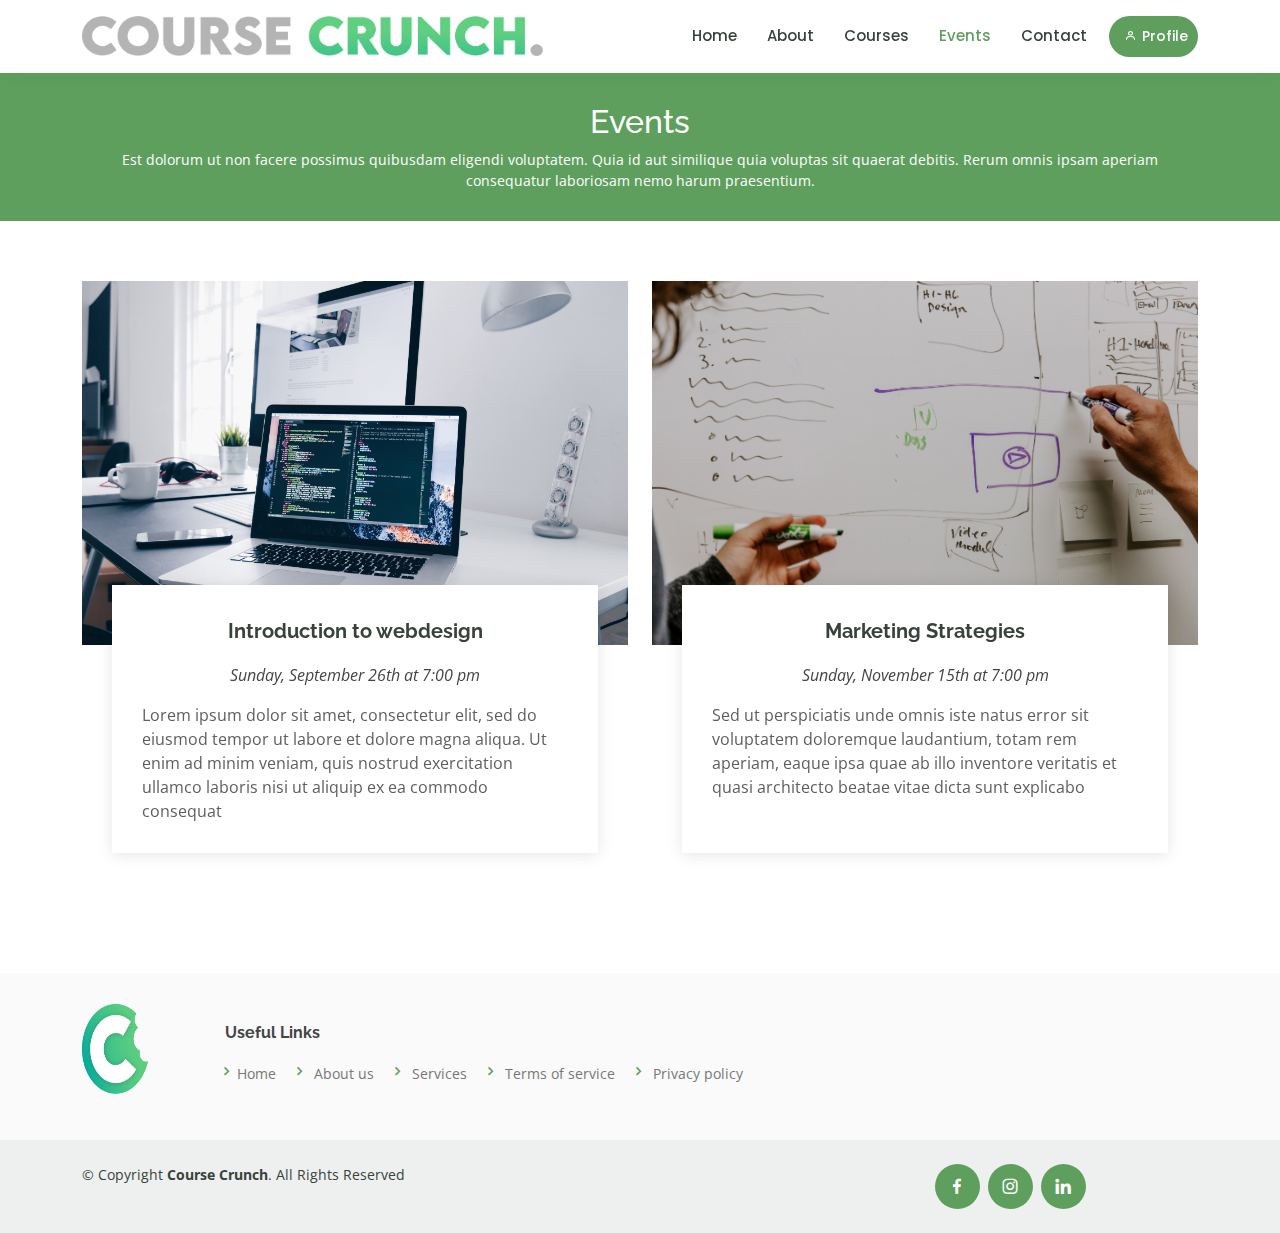
<file: events.html>
<!DOCTYPE html>
<html lang="en">

<head>
  <meta charset="utf-8">
  <meta content="width=device-width, initial-scale=1.0" name="viewport">

  <title>Events - Course Crunch Template</title>
  <meta content="" name="description">
  <meta content="" name="keywords">

  <!-- Favicons -->
  <link href="assets/img/favicon.png" rel="icon">
  <link href="assets/img/apple-touch-icon.png" rel="apple-touch-icon">

  <!-- Google Fonts -->
  <link href="https://fonts.googleapis.com/css?family=Open+Sans:300,300i,400,400i,600,600i,700,700i|Raleway:300,300i,400,400i,500,500i,600,600i,700,700i|Poppins:300,300i,400,400i,500,500i,600,600i,700,700i" rel="stylesheet">

  <!-- Vendor CSS Files -->
  <link href="assets/vendor/animate.css/animate.min.css" rel="stylesheet">
  <link href="assets/vendor/aos/aos.css" rel="stylesheet">
  <link href="assets/vendor/bootstrap/css/bootstrap.min.css" rel="stylesheet">
  <link href="assets/vendor/bootstrap-icons/bootstrap-icons.css" rel="stylesheet">
  <link href="assets/vendor/boxicons/css/boxicons.min.css" rel="stylesheet">
  <link href="assets/vendor/remixicon/remixicon.css" rel="stylesheet">
  <link href="assets/vendor/swiper/swiper-bundle.min.css" rel="stylesheet">

  <!-- Template Main CSS File -->
  <link href="assets/css/style.css" rel="stylesheet">

  <!-- =======================================================
  * Template Name: Mentor - v4.1.0
  * Template URL: https://bootstrapmade.com/mentor-free-education-bootstrap-theme/
  * Author: BootstrapMade.com
  * License: https://bootstrapmade.com/license/
  ======================================================== -->
</head>

<body>

  <!-- ======= Header ======= -->
  <header id="header" class="fixed-top">
    <div class="container d-flex align-items-center">

      <!-- <h1 class="logo me-auto"><a href="index.html"></a></h1> -->
      <!-- Uncomment below if you prefer to use an image logo -->
      <a href="index.html" class="logo me-auto"><img src="assets/img/logo.png" alt="" class="img-fluid"></a>

      <nav id="navbar" class="navbar order-last order-lg-0">
        <ul>
          <li><a href="index.html">Home</a></li>
          <li><a href="about.html">About</a></li>
          <li><a href="courses.html">Courses</a></li>
          <li><a class="active" href="events.html">Events</a></li>
          <li><a href="contact.html">Contact</a></li>
          <li><a href="profile.html" class="profile-btn">
            <i class="bx bx-user"></i>
            <span>Profile</span>
          </a></li>
        </ul>
        <i class="bi bi-list mobile-nav-toggle"></i>
      </nav><!-- .navbar -->

    </div>
  </header><!-- End Header -->

  <main id="main">

    <!-- ======= Breadcrumbs ======= -->
    <div class="breadcrumbs" data-aos="fade-in">
      <div class="container">
        <h2>Events</h2>
        <p>Est dolorum ut non facere possimus quibusdam eligendi voluptatem. Quia id aut similique quia voluptas sit quaerat debitis. Rerum omnis ipsam aperiam consequatur laboriosam nemo harum praesentium. </p>
      </div>
    </div><!-- End Breadcrumbs -->

    <!-- ======= Events Section ======= -->
    <section id="events" class="events">
      <div class="container" data-aos="fade-up">

        <div class="row">
          <div class="col-md-6 d-flex align-items-stretch">
            <div class="card">
              <div class="card-img">
                <img src="assets/img/course-1-new.jpg" alt="...">
              </div>
              <div class="card-body">
                <h5 class="card-title"><a href="">Introduction to webdesign</a></h5>
                <p class="fst-italic text-center">Sunday, September 26th at 7:00 pm</p>
                <p class="card-text">Lorem ipsum dolor sit amet, consectetur elit, sed do eiusmod tempor ut labore et dolore magna aliqua. Ut enim ad minim veniam, quis nostrud exercitation ullamco laboris nisi ut aliquip ex ea commodo consequat</p>
              </div>
            </div>
          </div>
          <div class="col-md-6 d-flex align-items-stretch">
            <div class="card">
              <div class="card-img">
                <img src="assets/img/course-2-new.jpg" alt="...">
              </div>
              <div class="card-body">
                <h5 class="card-title"><a href="">Marketing Strategies</a></h5>
                <p class="fst-italic text-center">Sunday, November 15th at 7:00 pm</p>
                <p class="card-text">Sed ut perspiciatis unde omnis iste natus error sit voluptatem doloremque laudantium, totam rem aperiam, eaque ipsa quae ab illo inventore veritatis et quasi architecto beatae vitae dicta sunt explicabo</p>
              </div>
            </div>

          </div>
        </div>

      </div>
    </section><!-- End Events Section -->

  </main><!-- End #main -->

  <!-- ======= Footer ======= -->
  <footer id="footer">

    <div class="footer-top">
      <div class="container">
        <div class="row">

          <div class="footer-links row">
            <div class="col-lg-1 col-md-1">
              <img src="assets/img/logo-2.png" alt=""/>
            </div>
            <div class="col-lg-11 col-md-11">
              <h4>Useful Links</h4>
              <a href="index.html">
              <ul>
                <i class="bx bx-chevron-right"></i>
                <a href="#">Home</a>
                <i class="bx bx-chevron-right"></i>
                <a href="#">About us</a>
                <i class="bx bx-chevron-right"></i>
                <a href="#">Services</a>
                <i class="bx bx-chevron-right"></i>
                <a href="#">Terms of service</a>
                <i class="bx bx-chevron-right"></i>
                <a href="#">Privacy policy</a>
              </ul>
            </div>
          </div>

        </div>
      </div>
    </div>

    <div class="container d-md-flex py-4">

      <div class="me-md-auto text-center text-md-start">
        <div class="copyright">
          &copy; Copyright <strong><span>Course Crunch</span></strong>. All Rights Reserved
        </div>
        <div class="credits">
          <!-- All the links in the footer should remain intact. -->
          <!-- You can delete the links only if you purchased the pro version. -->
          <!-- Licensing information: https://bootstrapmade.com/license/ -->
          <!-- Purchase the pro version with working PHP/AJAX contact form: https://bootstrapmade.com/mentor-free-education-bootstrap-theme/ -->
        </div>
      </div>
      <div class="col-md-4 social-links text-center text-md-right pt-3 pt-md-0">
        <a href="#" class="facebook"><i class="bx bxl-facebook"></i></a>
        <a href="#" class="instagram"><i class="bx bxl-instagram"></i></a>
        <a href="#" class="linkedin"><i class="bx bxl-linkedin"></i></a>
      </div>
    </div>
  </footer><!-- End Footer -->

  <div id="preloader"></div>
  <a href="#" class="back-to-top d-flex align-items-center justify-content-center"><i class="bi bi-arrow-up-short"></i></a>

  <!-- Vendor JS Files -->
  <script src="assets/vendor/aos/aos.js"></script>
  <script src="assets/vendor/bootstrap/js/bootstrap.bundle.min.js"></script>
  <script src="assets/vendor/php-email-form/validate.js"></script>
  <script src="assets/vendor/purecounter/purecounter.js"></script>
  <script src="assets/vendor/swiper/swiper-bundle.min.js"></script>

  <!-- Template Main JS File -->
  <script src="assets/js/main.js"></script>

</body>

</html>
</file>
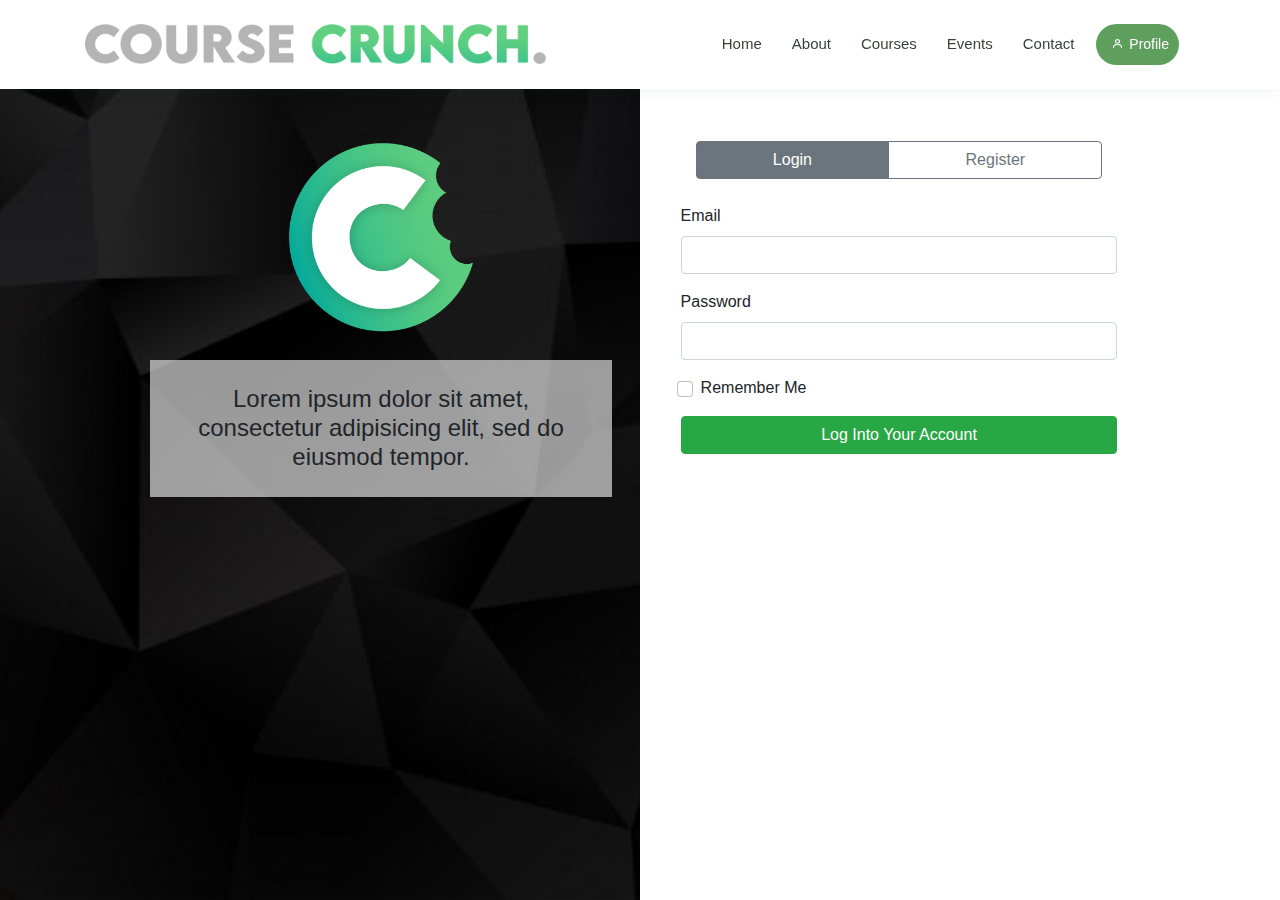
<file: login.html>
<!DOCTYPE html>
<html lang='en'>
<head>
	<meta charset="utf-8">
	<meta name="viewport" content="width=device-width, initial-scale=1.0">
	<title>Login</title>
	<link rel="stylesheet" href="https://use.fontawesome.com/releases/v5.7.0/css/all.css">

	<link href="assets/vendor/animate.css/animate.min.css" rel="stylesheet">
	<link href="assets/vendor/aos/aos.css" rel="stylesheet">
	<link href="assets/vendor/bootstrap/css/bootstrap.min.css" rel="stylesheet">
	<link href="assets/vendor/bootstrap-icons/bootstrap-icons.css" rel="stylesheet">
	<link href="assets/vendor/boxicons/css/boxicons.min.css" rel="stylesheet">
	<link href="assets/vendor/remixicon/remixicon.css" rel="stylesheet">
	<link href="assets/vendor/swiper/swiper-bundle.min.css" rel="stylesheet">
	<link href="assets/css/style.css" rel="stylesheet">


	<link rel="stylesheet" href="https://cdn.jsdelivr.net/npm/bootstrap@4.6.0/dist/css/bootstrap.min.css">
	<link rel="stylesheet" type="text/css" href="assets/css/form.css">
</head>
<body>

	<header id="header" class="fixed-top">
    <div class="container d-flex align-items-center">

      <!-- <h1 class="logo me-auto"><a href="index.html"></a></h1> -->
      <!-- Uncomment below if you prefer to use an image logo -->
      <a href="index.html" class="logo me-auto"><img src="assets/img/logo.png" alt="" class="img-fluid"></a>

      <nav id="navbar" class="navbar order-last order-lg-0">
        <ul>
          <li><a href="index.html">Home</a></li>
          <li><a href="about.html">About</a></li>
          <li><a href="courses.html">Courses</a></li>
          <li><a href="events.html">Events</a></li>
          <li><a href="contact.html">Contact</a></li>
          <li><a href="profile.html" class="profile-btn">
            <i class="bx bx-user"></i>
            <span>Profile</span>
          </a></li>
        </ul>
        <i class="bi bi-list mobile-nav-toggle"></i>
      </nav><!-- .navbar -->

    </div>
  </header>



	<div class="container-fluid page">
		<div class="row">
			<div class="col-md-6 img-section">
				<div class="img-section-child">
					<img src="assets/img/logo-2.png" alt="">
					<h3>Lorem ipsum dolor sit amet, consectetur adipisicing elit, sed do eiusmod tempor.</h3>
				</div>
			</div>
			<div class="col-md-6">
				<div class="form-section">
					<div class="container toggle">
						<div class="btn-group" role="group">
						  <button class="btn" onclick="toggleForm('login')" id="login">Login</button>
						  <button class="btn" onclick="toggleForm('register')" id="register"><a>Register</a></button>
						</div>
					</div>
					<div class="form">
						<form></form>
					</div>
				</div>
			</div>
		</div>
	</div>






	<div id="preloader"></div>
	<a href="#" class="back-to-top d-flex align-items-center justify-content-center"><i class="bi bi-arrow-up-short"></i></a>

	<!-- Vendor JS Files -->
	<script src="assets/vendor/aos/aos.js"></script>
	<script src="assets/vendor/bootstrap/js/bootstrap.bundle.min.js"></script>
	<script src="assets/vendor/php-email-form/validate.js"></script>
	<script src="assets/vendor/purecounter/purecounter.js"></script>
	<script src="assets/vendor/swiper/swiper-bundle.min.js"></script>

	<!-- Template Main JS File -->
	<script src="assets/js/main.js"></script>

	<script src="https://code.jquery.com/jquery-3.5.1.slim.min.js"></script>
	<script src="https://cdn.jsdelivr.net/npm/popper.js@1.16.1/dist/umd/popper.min.js"></script>
	<script src="https://cdn.jsdelivr.net/npm/bootstrap@4.6.0/dist/js/bootstrap.min.js"></script>
	<script src="assets/js/form.js"></script>
	<script type="text/javascript">
		toggleForm('login')
	</script>
</body>
</html>
</file>
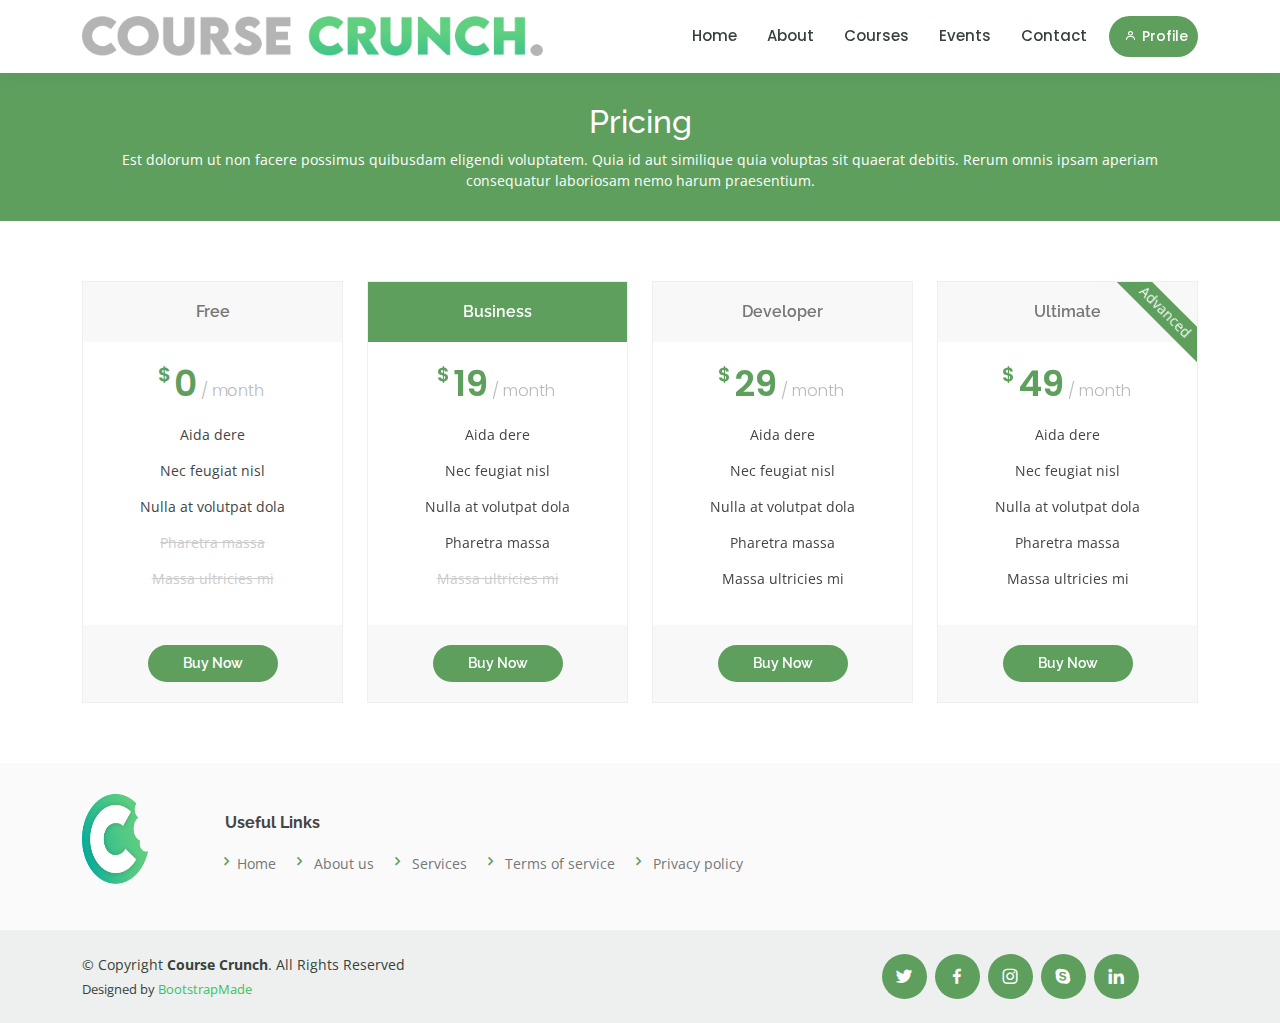
<file: pricing.html>
<!DOCTYPE html>
<html lang="en">

<head>
  <meta charset="utf-8">
  <meta content="width=device-width, initial-scale=1.0" name="viewport">

  <title>Pricing - Course Crunch Template</title>
  <meta content="" name="description">
  <meta content="" name="keywords">

  <!-- Favicons -->
  <link href="assets/img/favicon.png" rel="icon">
  <link href="assets/img/apple-touch-icon.png" rel="apple-touch-icon">

  <!-- Google Fonts -->
  <link href="https://fonts.googleapis.com/css?family=Open+Sans:300,300i,400,400i,600,600i,700,700i|Raleway:300,300i,400,400i,500,500i,600,600i,700,700i|Poppins:300,300i,400,400i,500,500i,600,600i,700,700i" rel="stylesheet">

  <!-- Vendor CSS Files -->
  <link href="assets/vendor/animate.css/animate.min.css" rel="stylesheet">
  <link href="assets/vendor/aos/aos.css" rel="stylesheet">
  <link href="assets/vendor/bootstrap/css/bootstrap.min.css" rel="stylesheet">
  <link href="assets/vendor/bootstrap-icons/bootstrap-icons.css" rel="stylesheet">
  <link href="assets/vendor/boxicons/css/boxicons.min.css" rel="stylesheet">
  <link href="assets/vendor/remixicon/remixicon.css" rel="stylesheet">
  <link href="assets/vendor/swiper/swiper-bundle.min.css" rel="stylesheet">

  <!-- Template Main CSS File -->
  <link href="assets/css/style.css" rel="stylesheet">

  <!-- =======================================================
  * Template Name: Mentor - v4.1.0
  * Template URL: https://bootstrapmade.com/mentor-free-education-bootstrap-theme/
  * Author: BootstrapMade.com
  * License: https://bootstrapmade.com/license/
  ======================================================== -->
</head>

<body>

  <!-- ======= Header ======= -->
  <header id="header" class="fixed-top">
    <div class="container d-flex align-items-center">

      <!-- <h1 class="logo me-auto"><a href="index.html"></a></h1> -->
      <!-- Uncomment below if you prefer to use an image logo -->
      <a href="index.html" class="logo me-auto"><img src="assets/img/logo.png" alt="" class="img-fluid"></a>

      <nav id="navbar" class="navbar order-last order-lg-0">
        <ul>
          <li><a href="index.html">Home</a></li>
          <li><a href="about.html">About</a></li>
          <li><a href="courses.html">Courses</a></li>
          <!-- <li><a href="trainers.html">Trainers</a></li> -->
          <li><a href="events.html">Events</a></li>
          <!-- <li><a class="active" href="pricing.html">Pricing</a></li> -->

          <!-- <li class="dropdown"><a href="#"><span>Drop Down</span> <i class="bi bi-chevron-down"></i></a>
            <ul>
              <li><a href="#">Drop Down 1</a></li>
              <li class="dropdown"><a href="#"><span>Deep Drop Down</span> <i class="bi bi-chevron-right"></i></a>
                <ul>
                  <li><a href="#">Deep Drop Down 1</a></li>
                  <li><a href="#">Deep Drop Down 2</a></li>
                  <li><a href="#">Deep Drop Down 3</a></li>
                  <li><a href="#">Deep Drop Down 4</a></li>
                  <li><a href="#">Deep Drop Down 5</a></li>
                </ul>
              </li>
              <li><a href="#">Drop Down 2</a></li>
              <li><a href="#">Drop Down 3</a></li>
              <li><a href="#">Drop Down 4</a></li>
            </ul>
          </li> -->
          <li><a href="contact.html">Contact</a></li>
          <li><a href="profile.html" class="profile-btn">
            <i class="bx bx-user"></i>
            <span>Profile</span>
          </a></li>
        </ul>
        <i class="bi bi-list mobile-nav-toggle"></i>
      </nav><!-- .navbar -->

    </div>
  </header><!-- End Header -->

  <main id="main">
    <!-- ======= Breadcrumbs ======= -->
    <div class="breadcrumbs" data-aos="fade-in">
      <div class="container">
        <h2>Pricing</h2>
        <p>Est dolorum ut non facere possimus quibusdam eligendi voluptatem. Quia id aut similique quia voluptas sit quaerat debitis. Rerum omnis ipsam aperiam consequatur laboriosam nemo harum praesentium. </p>
      </div>
    </div><!-- End Breadcrumbs -->

    <!-- ======= Pricing Section ======= -->
    <section id="pricing" class="pricing">
      <div class="container" data-aos="fade-up">

        <div class="row">

          <div class="col-lg-3 col-md-6">
            <div class="box">
              <h3>Free</h3>
              <h4><sup>$</sup>0<span> / month</span></h4>
              <ul>
                <li>Aida dere</li>
                <li>Nec feugiat nisl</li>
                <li>Nulla at volutpat dola</li>
                <li class="na">Pharetra massa</li>
                <li class="na">Massa ultricies mi</li>
              </ul>
              <div class="btn-wrap">
                <a href="#" class="btn-buy">Buy Now</a>
              </div>
            </div>
          </div>

          <div class="col-lg-3 col-md-6 mt-4 mt-md-0">
            <div class="box featured">
              <h3>Business</h3>
              <h4><sup>$</sup>19<span> / month</span></h4>
              <ul>
                <li>Aida dere</li>
                <li>Nec feugiat nisl</li>
                <li>Nulla at volutpat dola</li>
                <li>Pharetra massa</li>
                <li class="na">Massa ultricies mi</li>
              </ul>
              <div class="btn-wrap">
                <a href="#" class="btn-buy">Buy Now</a>
              </div>
            </div>
          </div>

          <div class="col-lg-3 col-md-6 mt-4 mt-lg-0">
            <div class="box">
              <h3>Developer</h3>
              <h4><sup>$</sup>29<span> / month</span></h4>
              <ul>
                <li>Aida dere</li>
                <li>Nec feugiat nisl</li>
                <li>Nulla at volutpat dola</li>
                <li>Pharetra massa</li>
                <li>Massa ultricies mi</li>
              </ul>
              <div class="btn-wrap">
                <a href="#" class="btn-buy">Buy Now</a>
              </div>
            </div>
          </div>

          <div class="col-lg-3 col-md-6 mt-4 mt-lg-0">
            <div class="box">
              <span class="advanced">Advanced</span>
              <h3>Ultimate</h3>
              <h4><sup>$</sup>49<span> / month</span></h4>
              <ul>
                <li>Aida dere</li>
                <li>Nec feugiat nisl</li>
                <li>Nulla at volutpat dola</li>
                <li>Pharetra massa</li>
                <li>Massa ultricies mi</li>
              </ul>
              <div class="btn-wrap">
                <a href="#" class="btn-buy">Buy Now</a>
              </div>
            </div>
          </div>

        </div>

      </div>
    </section><!-- End Pricing Section -->

  </main><!-- End #main -->

  <!-- ======= Footer ======= -->
  <footer id="footer">

    <div class="footer-top">
      <div class="container">
        <div class="row">

          <!-- <div class="col-lg-3 col-md-6 footer-contact">
            <h3>Course Crunch</h3>
            <p>
              A108 Adam Street <br>
              New York, NY 535022<br>
              United States <br><br>
              <strong>Phone:</strong> +1 5589 55488 55<br>
              <strong>Email:</strong> info@example.com<br>
            </p>
          </div> -->

          <div class="footer-links row">
            <div class="col-lg-1 col-md-1">
              <img src="assets/img/logo-2.png" alt=""/>
            </div>
            <div class="col-lg-11 col-md-11">
              <h4>Useful Links</h4>
              <a href="index.html">
              <ul>
                <i class="bx bx-chevron-right"></i>
                <a href="#">Home</a>
                <i class="bx bx-chevron-right"></i>
                <a href="#">About us</a>
                <i class="bx bx-chevron-right"></i>
                <a href="#">Services</a>
                <i class="bx bx-chevron-right"></i>
                <a href="#">Terms of service</a>
                <i class="bx bx-chevron-right"></i>
                <a href="#">Privacy policy</a>
              </ul>
            </div>
          </div>

          <!-- <div class="col-lg-3 col-md-6 footer-links">
            <h4>Our Services</h4>
            <ul>
              <li><i class="bx bx-chevron-right"></i> <a href="#">Web Design</a></li>
              <li><i class="bx bx-chevron-right"></i> <a href="#">Web Development</a></li>
              <li><i class="bx bx-chevron-right"></i> <a href="#">Product Management</a></li>
              <li><i class="bx bx-chevron-right"></i> <a href="#">Marketing</a></li>
              <li><i class="bx bx-chevron-right"></i> <a href="#">Graphic Design</a></li>
            </ul>
          </div>

          <div class="col-lg-4 col-md-6 footer-newsletter">
            <h4>Join Our Newsletter</h4>
            <p>Tamen quem nulla quae legam multos aute sint culpa legam noster magna</p>
            <form action="" method="post">
              <input type="email" name="email"><input type="submit" value="Subscribe">
            </form>
          </div> -->

        </div>
      </div>
    </div>

    <div class="container d-md-flex py-4">

      <div class="me-md-auto text-center text-md-start">
        <div class="copyright">
          &copy; Copyright <strong><span>Course Crunch</span></strong>. All Rights Reserved
        </div>
        <div class="credits">
          <!-- All the links in the footer should remain intact. -->
          <!-- You can delete the links only if you purchased the pro version. -->
          <!-- Licensing information: https://bootstrapmade.com/license/ -->
          <!-- Purchase the pro version with working PHP/AJAX contact form: https://bootstrapmade.com/mentor-free-education-bootstrap-theme/ -->
          Designed by <a href="https://bootstrapmade.com/">BootstrapMade</a>
        </div>
      </div>
      <div class="col-md-4 social-links text-center text-md-right pt-3 pt-md-0">
        <a href="#" class="twitter"><i class="bx bxl-twitter"></i></a>
        <a href="#" class="facebook"><i class="bx bxl-facebook"></i></a>
        <a href="#" class="instagram"><i class="bx bxl-instagram"></i></a>
        <a href="#" class="google-plus"><i class="bx bxl-skype"></i></a>
        <a href="#" class="linkedin"><i class="bx bxl-linkedin"></i></a>
      </div>
    </div>
  </footer><!-- End Footer -->

  <div id="preloader"></div>
  <a href="#" class="back-to-top d-flex align-items-center justify-content-center"><i class="bi bi-arrow-up-short"></i></a>

  <!-- Vendor JS Files -->
  <script src="assets/vendor/aos/aos.js"></script>
  <script src="assets/vendor/bootstrap/js/bootstrap.bundle.min.js"></script>
  <script src="assets/vendor/php-email-form/validate.js"></script>
  <script src="assets/vendor/purecounter/purecounter.js"></script>
  <script src="assets/vendor/swiper/swiper-bundle.min.js"></script>

  <!-- Template Main JS File -->
  <script src="assets/js/main.js"></script>

</body>

</html>
</file>
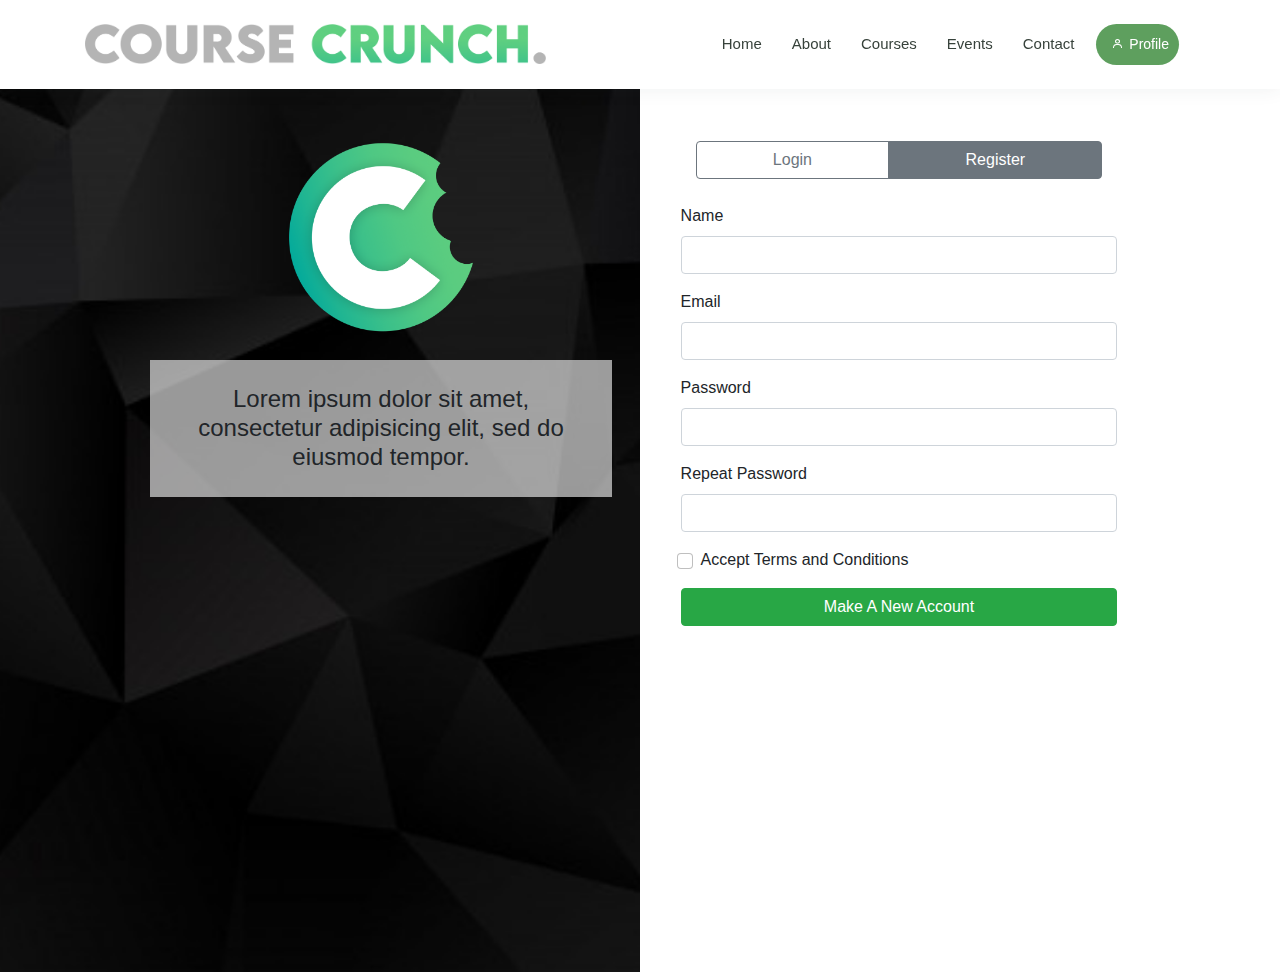
<file: register.html>
<!DOCTYPE html>
<html lang='en'>
<head>
	<meta charset="utf-8">
	<meta name="viewport" content="width=device-width, initial-scale=1.0">
	<title>Login</title>
	<link rel="stylesheet" href="https://use.fontawesome.com/releases/v5.7.0/css/all.css">

	<link href="assets/vendor/animate.css/animate.min.css" rel="stylesheet">
	<link href="assets/vendor/aos/aos.css" rel="stylesheet">
	<link href="assets/vendor/bootstrap/css/bootstrap.min.css" rel="stylesheet">
	<link href="assets/vendor/bootstrap-icons/bootstrap-icons.css" rel="stylesheet">
	<link href="assets/vendor/boxicons/css/boxicons.min.css" rel="stylesheet">
	<link href="assets/vendor/remixicon/remixicon.css" rel="stylesheet">
	<link href="assets/vendor/swiper/swiper-bundle.min.css" rel="stylesheet">
	<link href="assets/css/style.css" rel="stylesheet">


	<link rel="stylesheet" href="https://cdn.jsdelivr.net/npm/bootstrap@4.6.0/dist/css/bootstrap.min.css">
	<link rel="stylesheet" type="text/css" href="assets/css/form.css">
</head>
<body>

	<header id="header" class="fixed-top">
    <div class="container d-flex align-items-center">

      <!-- <h1 class="logo me-auto"><a href="index.html"></a></h1> -->
      <!-- Uncomment below if you prefer to use an image logo -->
      <a href="index.html" class="logo me-auto"><img src="assets/img/logo.png" alt="" class="img-fluid"></a>

      <nav id="navbar" class="navbar order-last order-lg-0">
        <ul>
          <li><a href="index.html">Home</a></li>
          <li><a href="about.html">About</a></li>
          <li><a href="courses.html">Courses</a></li>
          <li><a href="events.html">Events</a></li>
          <li><a href="contact.html">Contact</a></li>
          <li><a href="profile.html" class="profile-btn">
            <i class="bx bx-user"></i>
            <span>Profile</span>
          </a></li>
        </ul>
        <i class="bi bi-list mobile-nav-toggle"></i>
      </nav><!-- .navbar -->

    </div>
  </header>



	<div class="container-fluid page">
		<div class="row">
			<div class="col-md-6 img-section">
				<div class="img-section-child">
					<img src="assets/img/logo-2.png" alt="">
					<h3>Lorem ipsum dolor sit amet, consectetur adipisicing elit, sed do eiusmod tempor.</h3>
				</div>
			</div>
			<div class="col-md-6">
				<div class="form-section">
					<div class="container toggle">
						<div class="btn-group" role="group">
						  <button class="btn" onclick="toggleForm('login')" id="login">Login</button>
						  <button class="btn" onclick="toggleForm('register')" id="register"><a>Register</a></button>
						</div>
					</div>
					<div class="form">
						<form></form>
					</div>
				</div>
			</div>
		</div>
	</div>






	<div id="preloader"></div>
	<a href="#" class="back-to-top d-flex align-items-center justify-content-center"><i class="bi bi-arrow-up-short"></i></a>

	<!-- Vendor JS Files -->
	<script src="assets/vendor/aos/aos.js"></script>
	<script src="assets/vendor/bootstrap/js/bootstrap.bundle.min.js"></script>
	<script src="assets/vendor/php-email-form/validate.js"></script>
	<script src="assets/vendor/purecounter/purecounter.js"></script>
	<script src="assets/vendor/swiper/swiper-bundle.min.js"></script>

	<!-- Template Main JS File -->
	<script src="assets/js/main.js"></script>

	<script src="https://code.jquery.com/jquery-3.5.1.slim.min.js"></script>
	<script src="https://cdn.jsdelivr.net/npm/popper.js@1.16.1/dist/umd/popper.min.js"></script>
	<script src="https://cdn.jsdelivr.net/npm/bootstrap@4.6.0/dist/js/bootstrap.min.js"></script>
	<script src="assets/js/form.js"></script>
	<script type="text/javascript">
		toggleForm('register')
	</script>
</body>
</html>
</file>
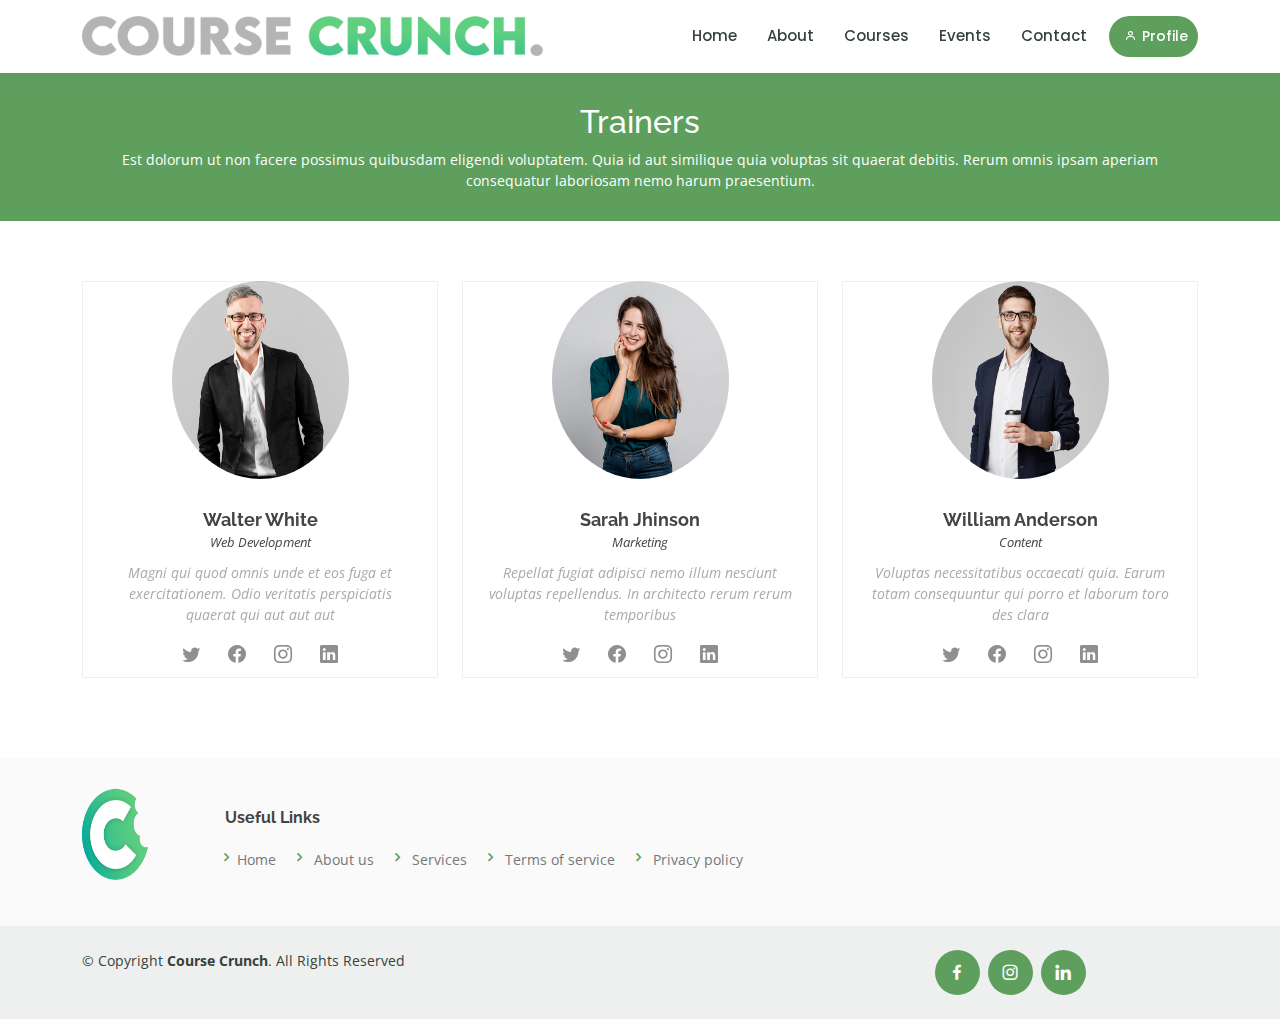
<file: trainers.html>
<!DOCTYPE html>
<html lang="en">

<head>
  <meta charset="utf-8">
  <meta content="width=device-width, initial-scale=1.0" name="viewport">

  <title>Trainers - Course Crunch Template</title>
  <meta content="" name="description">
  <meta content="" name="keywords">

  <!-- Favicons -->
  <link href="assets/img/favicon.png" rel="icon">
  <link href="assets/img/apple-touch-icon.png" rel="apple-touch-icon">

  <!-- Google Fonts -->
  <link href="https://fonts.googleapis.com/css?family=Open+Sans:300,300i,400,400i,600,600i,700,700i|Raleway:300,300i,400,400i,500,500i,600,600i,700,700i|Poppins:300,300i,400,400i,500,500i,600,600i,700,700i" rel="stylesheet">

  <!-- Vendor CSS Files -->
  <link href="assets/vendor/animate.css/animate.min.css" rel="stylesheet">
  <link href="assets/vendor/aos/aos.css" rel="stylesheet">
  <link href="assets/vendor/bootstrap/css/bootstrap.min.css" rel="stylesheet">
  <link href="assets/vendor/bootstrap-icons/bootstrap-icons.css" rel="stylesheet">
  <link href="assets/vendor/boxicons/css/boxicons.min.css" rel="stylesheet">
  <link href="assets/vendor/remixicon/remixicon.css" rel="stylesheet">
  <link href="assets/vendor/swiper/swiper-bundle.min.css" rel="stylesheet">

  <!-- Template Main CSS File -->
  <link href="assets/css/style.css" rel="stylesheet">

  <!-- =======================================================
  * Template Name: Mentor - v4.1.0
  * Template URL: https://bootstrapmade.com/mentor-free-education-bootstrap-theme/
  * Author: BootstrapMade.com
  * License: https://bootstrapmade.com/license/
  ======================================================== -->
</head>

<body>

  <!-- ======= Header ======= -->
  <header id="header" class="fixed-top">
    <div class="container d-flex align-items-center">

      <!-- <h1 class="logo me-auto"><a href="index.html"></a></h1> -->
      <!-- Uncomment below if you prefer to use an image logo -->
      <a href="index.html" class="logo me-auto"><img src="assets/img/logo.png" alt="" class="img-fluid"></a>

      <nav id="navbar" class="navbar order-last order-lg-0">
        <ul>
          <li><a href="index.html">Home</a></li>
          <li><a href="about.html">About</a></li>
          <li><a href="courses.html">Courses</a></li>
          <!-- <li><a class="active" href="trainers.html">Trainers</a></li> -->
          <li><a href="events.html">Events</a></li>
          
          <!-- <li><a href="pricing.html">Pricing</a></li> -->

          <!-- <li class="dropdown"><a href="#"><span>Drop Down</span> <i class="bi bi-chevron-down"></i></a>
            <ul>
              <li><a href="#">Drop Down 1</a></li>
              <li class="dropdown"><a href="#"><span>Deep Drop Down</span> <i class="bi bi-chevron-right"></i></a>
                <ul>
                  <li><a href="#">Deep Drop Down 1</a></li>
                  <li><a href="#">Deep Drop Down 2</a></li>
                  <li><a href="#">Deep Drop Down 3</a></li>
                  <li><a href="#">Deep Drop Down 4</a></li>
                  <li><a href="#">Deep Drop Down 5</a></li>
                </ul>
              </li>
              <li><a href="#">Drop Down 2</a></li>
              <li><a href="#">Drop Down 3</a></li>
              <li><a href="#">Drop Down 4</a></li>
            </ul>
          </li> -->
          <li><a href="contact.html">Contact</a></li>
          <li><a href="profile.html" class="profile-btn">
            <i class="bx bx-user"></i>
            <span>Profile</span>
          </a></li>
        </ul>
        <i class="bi bi-list mobile-nav-toggle"></i>
      </nav><!-- .navbar -->

    </div>
  </header><!-- End Header -->

  <main id="main" data-aos="fade-in">

    <!-- ======= Breadcrumbs ======= -->
    <div class="breadcrumbs">
      <div class="container">
        <h2>Trainers</h2>
        <p>Est dolorum ut non facere possimus quibusdam eligendi voluptatem. Quia id aut similique quia voluptas sit quaerat debitis. Rerum omnis ipsam aperiam consequatur laboriosam nemo harum praesentium. </p>
      </div>
    </div><!-- End Breadcrumbs -->

    <!-- ======= Trainers Section ======= -->
    <section id="trainers" class="trainers">
      <div class="container" data-aos="fade-up">

        <div class="row" data-aos="zoom-in" data-aos-delay="100">
          <div class="col-lg-4 col-md-6 d-flex align-items-stretch">
            <div class="member">
              <img src="assets/img/trainers/trainer-1.jpg" class="img-fluid" alt="">
              <div class="member-content">
                <h4>Walter White</h4>
                <span>Web Development</span>
                <p>
                  Magni qui quod omnis unde et eos fuga et exercitationem. Odio veritatis perspiciatis quaerat qui aut aut aut
                </p>
                <div class="social">
                  <a href=""><i class="bi bi-twitter"></i></a>
                  <a href=""><i class="bi bi-facebook"></i></a>
                  <a href=""><i class="bi bi-instagram"></i></a>
                  <a href=""><i class="bi bi-linkedin"></i></a>
                </div>
              </div>
            </div>
          </div>

          <div class="col-lg-4 col-md-6 d-flex align-items-stretch">
            <div class="member">
              <img src="assets/img/trainers/trainer-2.jpg" class="img-fluid" alt="">
              <div class="member-content">
                <h4>Sarah Jhinson</h4>
                <span>Marketing</span>
                <p>
                  Repellat fugiat adipisci nemo illum nesciunt voluptas repellendus. In architecto rerum rerum temporibus
                </p>
                <div class="social">
                  <a href=""><i class="bi bi-twitter"></i></a>
                  <a href=""><i class="bi bi-facebook"></i></a>
                  <a href=""><i class="bi bi-instagram"></i></a>
                  <a href=""><i class="bi bi-linkedin"></i></a>
                </div>
              </div>
            </div>
          </div>

          <div class="col-lg-4 col-md-6 d-flex align-items-stretch">
            <div class="member">
              <img src="assets/img/trainers/trainer-3.jpg" class="img-fluid" alt="">
              <div class="member-content">
                <h4>William Anderson</h4>
                <span>Content</span>
                <p>
                  Voluptas necessitatibus occaecati quia. Earum totam consequuntur qui porro et laborum toro des clara
                </p>
                <div class="social">
                  <a href=""><i class="bi bi-twitter"></i></a>
                  <a href=""><i class="bi bi-facebook"></i></a>
                  <a href=""><i class="bi bi-instagram"></i></a>
                  <a href=""><i class="bi bi-linkedin"></i></a>
                </div>
              </div>
            </div>
          </div>

        </div>

      </div>
    </section><!-- End Trainers Section -->

  </main><!-- End #main -->

  <!-- ======= Footer ======= -->
  <footer id="footer">

    <div class="footer-top">
      <div class="container">
        <div class="row">

          <!-- <div class="col-lg-3 col-md-6 footer-contact">
            <h3>Mentor</h3>
            <p>
              A108 Adam Street <br>
              New York, NY 535022<br>
              United States <br><br>
              <strong>Phone:</strong> +1 5589 55488 55<br>
              <strong>Email:</strong> info@example.com<br>
            </p>
          </div> -->

          <div class="footer-links row">
            <div class="col-lg-1 col-md-1">
              <img src="assets/img/logo-2.png" alt=""/>
            </div>
            <div class="col-lg-11 col-md-11">
              <h4>Useful Links</h4>
              <a href="index.html">
              <ul>
                <i class="bx bx-chevron-right"></i>
                <a href="#">Home</a>
                <i class="bx bx-chevron-right"></i>
                <a href="#">About us</a>
                <i class="bx bx-chevron-right"></i>
                <a href="#">Services</a>
                <i class="bx bx-chevron-right"></i>
                <a href="#">Terms of service</a>
                <i class="bx bx-chevron-right"></i>
                <a href="#">Privacy policy</a>
              </ul>
            </div>
          </div>

          <!-- <div class="col-lg-3 col-md-6 footer-links">
            <h4>Our Services</h4>
            <ul>
              <li><i class="bx bx-chevron-right"></i> <a href="#">Web Design</a></li>
              <li><i class="bx bx-chevron-right"></i> <a href="#">Web Development</a></li>
              <li><i class="bx bx-chevron-right"></i> <a href="#">Product Management</a></li>
              <li><i class="bx bx-chevron-right"></i> <a href="#">Marketing</a></li>
              <li><i class="bx bx-chevron-right"></i> <a href="#">Graphic Design</a></li>
            </ul>
          </div>

          <div class="col-lg-4 col-md-6 footer-newsletter">
            <h4>Join Our Newsletter</h4>
            <p>Tamen quem nulla quae legam multos aute sint culpa legam noster magna</p>
            <form action="" method="post">
              <input type="email" name="email"><input type="submit" value="Subscribe">
            </form>
          </div> -->

        </div>
      </div>
    </div>

    <div class="container d-md-flex py-4">

      <div class="me-md-auto text-center text-md-start">
        <div class="copyright">
          &copy; Copyright <strong><span>Course Crunch</span></strong>. All Rights Reserved
        </div>
        <div class="credits">
          <!-- All the links in the footer should remain intact. -->
          <!-- You can delete the links only if you purchased the pro version. -->
          <!-- Licensing information: https://bootstrapmade.com/license/ -->
          <!-- Purchase the pro version with working PHP/AJAX contact form: https://bootstrapmade.com/mentor-free-education-bootstrap-theme/ -->
          <!-- Designed by <a href="https://bootstrapmade.com/">BootstrapMade</a> -->
        </div>
      </div>
      <div class="col-md-4 social-links text-center text-md-right pt-3 pt-md-0">
        <!-- <a href="#" class="twitter"><i class="bx bxl-twitter"></i></a> -->
        <a href="#" class="facebook"><i class="bx bxl-facebook"></i></a>
        <a href="#" class="instagram"><i class="bx bxl-instagram"></i></a>
        <!-- <a href="#" class="google-plus"><i class="bx bxl-skype"></i></a> -->
        <a href="#" class="linkedin"><i class="bx bxl-linkedin"></i></a>
      </div>
    </div>
  </footer><!-- End Footer -->

  <div id="preloader"></div>
  <a href="#" class="back-to-top d-flex align-items-center justify-content-center"><i class="bi bi-arrow-up-short"></i></a>

  <!-- Vendor JS Files -->
  <script src="assets/vendor/aos/aos.js"></script>
  <script src="assets/vendor/bootstrap/js/bootstrap.bundle.min.js"></script>
  <script src="assets/vendor/php-email-form/validate.js"></script>
  <script src="assets/vendor/purecounter/purecounter.js"></script>
  <script src="assets/vendor/swiper/swiper-bundle.min.js"></script>

  <!-- Template Main JS File -->
  <script src="assets/js/main.js"></script>

</body>

</html>
</file>
<file: assets/css/cart.css>
.cart-page {
	margin-top: 7vw;
	margin-bottom: 5vw;
}
.cart{
	width: 100%;
	margin-bottom: 2vw;
}
.cart-side-button{
	margin-bottom: 2vw;
}
.cart h2{
	color: rgba(33,33,33,0.9);
}
.cart-items {
	margin-top: 2vw;
	margin-bottom: 2vw;
	padding: 1vw;
	background-color: #ddd;
}
.item{
	background-color: rgba(255,255,255,0.9);
	width: 100%;
	padding: 1vw 2vw;
	margin: 2vw 0;
	margin-top: 2vw;
}
.item img{
	width: 100%;
}
.item h3{
	color: rgba(33,33,33,0.8);
}
.summary-container{
	margin-top: 5vw;
	width: 100% !important;
}
.card{
	height: auto !important;
	width: 100% !important;
}
.summary{
	width: 100%;
	padding: 2vw;
}
.summary h3, .summary h4{
	color: rgba(33,33,33,0.8);
}
.summary h5{
	font-weight: normal;
}
.summary p{
	font-size: 14px;
}
.summary p span{
	font-weight: 500;
}
hr{
	width: 100%;
	border-color: #000;
}


@media all and (max-width: 600px){
	.cart-page {
		margin-top: 18vw;
		margin-bottom: 10vw;
	}
	.cart-items{
		padding: 4vw;
		margin-bottom: 5vw;
	}
	.item{
		margin-bottom: 4vw;
		padding: 4vw;
	}
	.item img{
		margin-bottom: 3vw;
	}
	.cart h2{
		text-align: center;
		margin-bottom: 4vw;
	}
	.col-md-5{
		display: flex;
	}
	.summary-container{
		align-self:	center;	
	}
	.cart-side-button{
		display: none;
	}
}
</file>
<file: assets/css/form.css>
.img-section{
	background: url('/assets/img/form.jpg');
	background-repeat: no-repeat;
	background-size: cover;
	background-position: center;
	height: 100vh;
	width: 100%;
	padding-top: 9vw;
}
.img-section-child{
	width: 80%;
	margin-left: 20%;
	height: initial;
	padding: 2vw 1vw 1vw;
}
.img-section img{
	width: 40%;
	margin-left: 30%;
	margin-right: 30%;
}
.img-section h3{
	text-align: center;
	margin-top: 2vw;
	padding: 2vw 3vw;
	font-size: 24px;
	background-color: rgba(255,255,255,0.6);
}
.form-section{
	margin-top: 9vw;
	width: 80%;
	/*margin-left: 5%;*/
	margin-right: 20%;
	padding: 2vw;
}
.toggle .btn-group{
	width: 100%;
}
.form{
	/*margin-left: 2vw;*/
	margin-top: 2vw;
}
.form button{
	width: 100%;
}



@media all and (max-width: 600px){
	.form-section {
		margin-bottom: 5vw;
	}
	.img-section{
		/*background: url('/assets/img/form.jpg');*/
		height: 60vh !important;
		width: 100%;
		margin: 0;
		padding-top: 20vw;
	}
	.img-section-child{
		width: 100%;
		margin-left: 0;
		height: initial;
		padding: 2vw 1vw 1vw;
	}
	.form-section{
		margin-top: 9vw;
		width: 90%;
		margin-left: 5%;
		margin-right: 5%;
		padding: 2vw;
	}
}
</file>
<file: assets/css/style.css>
/**
* Template Name: Mentor - v4.1.0
* Template URL: https://bootstrapmade.com/mentor-free-education-bootstrap-theme/
* Author: BootstrapMade.com
* License: https://bootstrapmade.com/license/
*/

/*--------------------------------------------------------------
# General
--------------------------------------------------------------*/
body {
  font-family: "Open Sans", sans-serif;
  color: #444444;
}

a {
  color: rgb(94, 159, 94);
  text-decoration: none;
}

a:hover {
  color: #86db9f;
  text-decoration: none;
}

h1,
h2,
h3,
h4,
h5,
h6 {
  font-family: "Raleway", sans-serif;
}

/*--------------------------------------------------------------
# Back to top button
--------------------------------------------------------------*/
.back-to-top {
  position: fixed;
  visibility: hidden;
  opacity: 0;
  right: 15px;
  bottom: 15px;
  z-index: 996;
  background: rgb(94, 159, 94);
  width: 40px;
  height: 40px;
  border-radius: 50px;
  transition: all 0.4s;
}

.back-to-top i {
  font-size: 28px;
  color: #fff;
  line-height: 0;
}

.back-to-top:hover {
  background: #7ed899;
  color: #fff;
}

.back-to-top.active {
  visibility: visible;
  opacity: 1;
}

/*--------------------------------------------------------------
# Preloader
--------------------------------------------------------------*/
#preloader {
  position: fixed;
  top: 0;
  left: 0;
  right: 0;
  bottom: 0;
  z-index: 9999;
  overflow: hidden;
  background: #fff;
}

#preloader:before {
  content: "";
  position: fixed;
  top: calc(50% - 30px);
  left: calc(50% - 30px);
  border: 6px solid rgb(94, 159, 94);
  border-top-color: #fff;
  border-bottom-color: #fff;
  border-radius: 50%;
  width: 60px;
  height: 60px;
  -webkit-animation: animate-preloader 1s linear infinite;
  animation: animate-preloader 1s linear infinite;
}

@-webkit-keyframes animate-preloader {
  0% {
    transform: rotate(0deg);
  }
  100% {
    transform: rotate(360deg);
  }
}

@keyframes animate-preloader {
  0% {
    transform: rotate(0deg);
  }
  100% {
    transform: rotate(360deg);
  }
}

/*--------------------------------------------------------------
# Disable aos animation delay on mobile devices
--------------------------------------------------------------*/
@media screen and (max-width: 768px) {
  [data-aos-delay] {
    transition-delay: 0 !important;
  }
}

/*--------------------------------------------------------------
# Header
--------------------------------------------------------------*/
#header {
  background: #fff;
  transition: all 0.5s;
  z-index: 997;
  padding: 15px 0;
  box-shadow: 0px 0 18px rgba(55, 66, 59, 0.08);
}

#header .logo {
  font-size: 30px;
  margin: 0;
  padding: 0;
  line-height: 1;
  font-weight: 600;
  letter-spacing: 1px;
  text-transform: uppercase;
  font-family: "Poppins", sans-serif;
}

#header .logo a {
  color: rgb(94, 159, 94);
}

#header .logo img {
  max-height: 40px;
}

/**
* Get Started Button 
*/
.navbar .profile-btn {
  margin-left: 22px;
  padding: 10px;
  text-align: center;
  background: rgb(94, 159, 94);
  color: #fff;
  border-radius: 50px;
  white-space: nowrap;
  transition: 0.3s;
  font-size: 14px;
  display: inline-block;
}

.navbar .profile-btn span {
  text-align: center;
}

.navbar .profile-btn i {
  padding-right: 2px;
  padding-left: -10px;
}

.navbar .profile-btn:hover,
.profile-btn.active {
  background: #3ac162;
  color: #fff;
}

@media (max-width: 768px) {
  .navbar .profile-btn i {
    display: none;
  }

  .navbar .profile-btn {
    width: 8.5%;
    margin-left: 10px;
    padding: 10px;
    background: white;
    color: #37423b;
    font-size: medium;
  }

  .navbar .profile-btn:hover {
    background: none;
    color: rgb(94, 159, 94);
  }

  .navbar .profile-btn.active {
    background: none;
    color: rgb(94, 159, 94);
  }
}

@media (max-width: 450px) {
  .navbar .profile-btn {
    width: 17.5%;
  }
}

/*--------------------------------------------------------------
# Navigation Menu
--------------------------------------------------------------*/
/**
* Desktop Navigation 
*/
.navbar {
  padding: 0;
}

.navbar ul {
  margin: 0;
  padding: 0;
  display: flex;
  list-style: none;
  align-items: center;
}

.navbar li {
  position: relative;
}

.navbar a {
  display: flex;
  align-items: center;
  justify-content: space-between;
  padding: 10px 0 10px 30px;
  font-family: "Poppins", sans-serif;
  font-size: 15px;
  font-weight: 500;
  color: #37423b;
  white-space: nowrap;
  transition: 0.3s;
}

.navbar a i {
  font-size: 12px;
  line-height: 0;
  margin-left: 5px;
}

.navbar a:hover,
.navbar .active,
.navbar li:hover > a {
  color: rgb(94, 159, 94);
}

.navbar .dropdown ul {
  display: block;
  position: absolute;
  left: 30px;
  top: calc(100% + 30px);
  margin: 0;
  padding: 10px 0;
  z-index: 99;
  opacity: 0;
  visibility: hidden;
  background: #fff;
  box-shadow: 0px 0px 30px rgba(127, 137, 161, 0.25);
  transition: 0.3s;
  border-radius: 4px;
}

.navbar .dropdown ul li {
  min-width: 200px;
}

.navbar .dropdown ul a {
  padding: 10px 20px;
  font-size: 14px;
  text-transform: none;
  font-weight: 500;
}

.navbar .dropdown ul a i {
  font-size: 12px;
}

.navbar .dropdown ul a:hover,
.navbar .dropdown ul .active:hover,
.navbar .dropdown ul li:hover > a {
  color: rgb(94, 159, 94);
}

.navbar .dropdown:hover > ul {
  opacity: 1;
  top: 100%;
  visibility: visible;
}

.navbar .dropdown .dropdown ul {
  top: 0;
  left: calc(100% - 30px);
  visibility: hidden;
}

.navbar .dropdown .dropdown:hover > ul {
  opacity: 1;
  top: 0;
  left: 100%;
  visibility: visible;
}

@media (max-width: 1366px) {
  .navbar .dropdown .dropdown ul {
    left: -90%;
  }
  .navbar .dropdown .dropdown:hover > ul {
    left: -100%;
  }
}

/**
* Mobile Navigation 
*/
.mobile-nav-toggle {
  color: #37423b;
  font-size: 28px;
  cursor: pointer;
  display: none;
  line-height: 0;
  transition: 0.5s;
}

.mobile-nav-toggle.bi-x {
  color: #fff;
}

@media (max-width: 991px) {
  .mobile-nav-toggle {
    display: block;
  }
  .navbar ul {
    display: none;
  }
}

.navbar-mobile {
  position: fixed;
  overflow: hidden;
  top: 0;
  right: 0;
  left: 0;
  bottom: 0;
  background: rgba(32, 38, 34, 0.9);
  transition: 0.3s;
  z-index: 999;
}

.navbar-mobile .mobile-nav-toggle {
  position: absolute;
  top: 15px;
  right: 15px;
}

.navbar-mobile ul {
  display: block;
  position: absolute;
  top: 55px;
  right: 15px;
  bottom: 15px;
  left: 15px;
  padding: 10px 0;
  border-radius: 6px;
  background-color: #fff;
  overflow-y: auto;
  transition: 0.3s;
}

.navbar-mobile a {
  padding: 10px 20px;
  font-size: 15px;
  color: #37423b;
}

.navbar-mobile a:hover,
.navbar-mobile .active,
.navbar-mobile li:hover > a {
  color: rgb(94, 159, 94);
}

.navbar-mobile .getstarted {
  margin: 15px;
}

.navbar-mobile .dropdown ul {
  position: static;
  display: none;
  margin: 10px 20px;
  padding: 10px 0;
  z-index: 99;
  opacity: 1;
  visibility: visible;
  background: #fff;
  box-shadow: 0px 0px 30px rgba(127, 137, 161, 0.25);
}

.navbar-mobile .dropdown ul li {
  min-width: 200px;
}

.navbar-mobile .dropdown ul a {
  padding: 10px 20px;
}

.navbar-mobile .dropdown ul a i {
  font-size: 12px;
}

.navbar-mobile .dropdown ul a:hover,
.navbar-mobile .dropdown ul .active:hover,
.navbar-mobile .dropdown ul li:hover > a {
  color: rgb(94, 159, 94);
}

.navbar-mobile .dropdown > .dropdown-active {
  display: block;
}

/*--------------------------------------------------------------
# Hero Section
--------------------------------------------------------------*/
#hero {
  width: 100%;
  height: 80vh;
  background: url("../img/bg-new.jpg") top center;
  background-size: cover;
  position: relative;
}

#hero:before {
  content: "";
  background: rgba(0, 0, 0, 0.4);
  position: absolute;
  bottom: 0;
  top: 0;
  left: 0;
  right: 0;
}

#hero .container {
  padding-top: 72px;
}

@media (max-width: 992px) {
  #hero .container {
    padding-top: 62px;
  }
}

#hero h1 {
  margin: 0;
  font-size: 48px;
  font-weight: 700;
  line-height: 56px;
  color: #fff;
  font-family: "Poppins", sans-serif;
}

#hero h2 {
  color: #eee;
  margin: 10px 0 0 0;
  font-size: 24px;
}

#hero .btn-get-started {
  font-family: "Raleway", sans-serif;
  font-weight: 500;
  font-size: 15px;
  letter-spacing: 1px;
  display: inline-block;
  padding: 10px 35px;
  border-radius: 50px;
  transition: 0.5s;
  margin-top: 30px;
  border: 2px solid #fff;
  color: #fff;
}

#hero .btn-get-started:hover {
  background: rgb(94, 159, 94);
  border: 2px solid rgb(94, 159, 94);
}

@media (min-width: 1024px) {
  #hero {
    background-attachment: fixed;
  }
}

@media (max-width: 768px) {
  #hero {
    height: 100vh;
  }
  #hero h1 {
    font-size: 28px;
    line-height: 36px;
  }
  #hero h2 {
    font-size: 18px;
    line-height: 24px;
  }
}

/*--------------------------------------------------------------
# Sections General
--------------------------------------------------------------*/
section {
  padding: 60px 0;
  overflow: hidden;
}

.section-bg {
  background-color: #f6f7f6;
}

.section-title {
  padding-bottom: 40px;
}

.section-title h2 {
  font-size: 14px;
  font-weight: 500;
  padding: 0;
  line-height: 1px;
  margin: 0 0 5px 0;
  letter-spacing: 2px;
  text-transform: uppercase;
  color: #aaaaaa;
  font-family: "Poppins", sans-serif;
}

.section-title h2::after {
  content: "";
  width: 120px;
  height: 1px;
  display: inline-block;
  background: #9ae1af;
  margin: 4px 10px;
}

.section-title p {
  margin: 0;
  margin: 0;
  font-size: 36px;
  font-weight: 700;
  text-transform: uppercase;
  font-family: "Poppins", sans-serif;
  color: #37423b;
}

.breadcrumbs {
  margin-top: 73px;
  text-align: center;
  background: rgb(94, 159, 94);
  padding: 30px 0;
  color: #fff;
}

@media (max-width: 992px) {
  .breadcrumbs {
    margin-top: 63px;
  }
}

.breadcrumbs h2 {
  font-size: 32px;
  font-weight: 500;
}

.breadcrumbs p {
  font-size: 14px;
  margin-bottom: 0;
}

/*--------------------------------------------------------------
# About
--------------------------------------------------------------*/
.about .content h3 {
  font-weight: 600;
  font-size: 26px;
}

.about .content ul {
  list-style: none;
  padding: 0;
}

.about .content ul li {
  padding-bottom: 10px;
}

.about .content ul i {
  font-size: 20px;
  padding-right: 4px;
  color: rgb(94, 159, 94);
}

.about .content .learn-more-btn {
  background: rgb(94, 159, 94);
  color: #fff;
  border-radius: 50px;
  padding: 8px 25px 9px 25px;
  white-space: nowrap;
  transition: 0.3s;
  font-size: 14px;
  display: inline-block;
}

.about .content .learn-more-btn:hover {
  background: #3ac162;
  color: #fff;
}

@media (max-width: 768px) {
  .about .content .learn-more-btn {
    margin: 0 48px 0 0;
    padding: 6px 18px;
  }
}

/*--------------------------------------------------------------
# Counts
--------------------------------------------------------------*/
.counts {
  padding: 30px 0;
}

.counts .counters span {
  font-size: 48px;
  display: block;
  color: rgb(94, 159, 94);
  font-weight: 700;
}

.counts .counters p {
  padding: 0;
  margin: 0 0 20px 0;
  font-family: "Raleway", sans-serif;
  font-size: 15px;
  font-weight: 600;
  color: #37423b;
}

/*--------------------------------------------------------------
# Why Us
--------------------------------------------------------------*/
.why-us .content {
  padding: 30px;
  background: rgb(94, 159, 94);
  border-radius: 4px;
  color: #fff;
}

.why-us .content h3 {
  font-weight: 700;
  font-size: 34px;
  margin-bottom: 30px;
}

.why-us .content p {
  margin-bottom: 30px;
}

.why-us .content .more-btn {
  display: inline-block;
  background: rgba(255, 255, 255, 0.2);
  padding: 6px 30px 8px 30px;
  color: #fff;
  border-radius: 50px;
  transition: all ease-in-out 0.4s;
}

.why-us .content .more-btn i {
  font-size: 14px;
}

.why-us .content .more-btn:hover {
  color: rgb(94, 159, 94);
  background: #fff;
}

.why-us .icon-boxes .icon-box {
  text-align: center;
  background: #fff;
  padding: 40px 30px;
  width: 100%;
  border: 1px solid #eef0ef;
}

.why-us .icon-boxes .icon-box i {
  font-size: 32px;
  padding: 18px;
  color: rgb(94, 159, 94);
  margin-bottom: 30px;
  background: #ecf9f0;
  border-radius: 50px;
}

.why-us .icon-boxes .icon-box h4 {
  font-size: 20px;
  font-weight: 700;
  margin: 0 0 30px 0;
}

.why-us .icon-boxes .icon-box p {
  font-size: 15px;
  color: #848484;
}

/*--------------------------------------------------------------
# Features
--------------------------------------------------------------*/
.features {
  padding-top: 0px;
}

.features .icon-box {
  display: flex;
  align-items: center;
  padding: 20px;
  transition: 0.3s;
  border: 1px solid #eef0ef;
}

.features .icon-box i {
  font-size: 32px;
  padding-right: 10px;
  line-height: 1;
}

.features .icon-box h3 {
  font-weight: 700;
  margin: 0;
  padding: 0;
  line-height: 1;
  font-size: 16px;
}

.features .icon-box h3 a {
  color: #37423b;
  transition: 0.3s;
}

.features .icon-box:hover {
  border-color: rgb(94, 159, 94);
}

.features .icon-box:hover h3 a {
  color: rgb(94, 159, 94);
}

/*--------------------------------------------------------------
# Courses
--------------------------------------------------------------*/
.courses .course-item {
  border-radius: 5px;
  border: 1px solid #eef0ef;
}

.courses .course-content {
  padding: 15px;
}

.courses .course-content h3 {
  font-weight: 700;
  font-size: 20px;
}

.courses .course-content h3 a {
  color: #37423b;
  transition: 0.3s;
}

.courses .course-content h3 a:hover {
  color: rgb(94, 159, 94);
}

.courses .course-content p {
  font-size: 14px;
  color: #777777;
}

.courses .course-content h4 {
  font-size: 14px;
  background: rgb(94, 159, 94);
  padding: 7px 14px;
  color: #fff;
  margin: 0;
}

.courses .course-content .price {
  margin: 0;
  font-weight: 700;
  font-size: 18px;
  color: #37423b;
}

.courses .trainer {
  padding-top: 15px;
  border-top: 1px solid #eef0ef;
}

.courses .trainer .trainer-profile img {
  max-width: 50px;
  border-radius: 50px;
}

.courses .trainer .trainer-profile span {
  padding-left: 10px;
  font-weight: 600;
  font-size: 16px;
  color: #5a6c60;
}

.courses .trainer .trainer-rank {
  font-size: 18px;
  color: #657a6d;
}

/*--------------------------------------------------------------
# Trainers
--------------------------------------------------------------*/
.trainers .member {
  text-align: center;
  margin-bottom: 20px;
  background: #fff;
  border: 1px solid #eef0ef;
}

.trainers .member img {
  margin: -1px -1px 30px -1px;
}

.trainers .member .member-content {
  padding: 0 20px 30px 20px;
}

.trainers .member h4 {
  font-weight: 700;
  margin-bottom: 2px;
  font-size: 18px;
}

.trainers .member span {
  font-style: italic;
  display: block;
  font-size: 13px;
}

.trainers .member p {
  padding-top: 10px;
  font-size: 14px;
  font-style: italic;
  color: #aaaaaa;
}

.trainers .member .social {
  margin-top: 15px;
}

.trainers .member .social a {
  color: #7e9486;
  transition: 0.3s;
}

.trainers .member .social a:hover {
  color: rgb(94, 159, 94);
}

.trainers .member .social i {
  font-size: 18px;
  margin: 0 2px;
}

/*--------------------------------------------------------------
# Testimonials
--------------------------------------------------------------*/
.testimonials .testimonial-wrap {
  padding-left: 50px;
}

.testimonials .testimonial-item {
  box-sizing: content-box;
  padding: 30px 30px 30px 60px;
  margin: 30px 15px;
  min-height: 200px;
  border: 1px solid #eef0ef;
  position: relative;
  background: #fff;
}

.testimonials .testimonial-item .testimonial-img {
  width: 90px;
  border-radius: 10px;
  border: 6px solid #fff;
  position: absolute;
  left: -45px;
}

.testimonials .testimonial-item h3 {
  font-size: 18px;
  font-weight: bold;
  margin: 10px 0 5px 0;
  color: #111;
}

.testimonials .testimonial-item h4 {
  font-size: 14px;
  color: #999;
  margin: 0;
}

.testimonials .testimonial-item .quote-icon-left,
.testimonials .testimonial-item .quote-icon-right {
  color: #c1ecce;
  font-size: 26px;
}

.testimonials .testimonial-item .quote-icon-left {
  display: inline-block;
  left: -5px;
  position: relative;
}

.testimonials .testimonial-item .quote-icon-right {
  display: inline-block;
  right: -5px;
  position: relative;
  top: 10px;
}

.testimonials .testimonial-item p {
  font-style: italic;
  margin: 15px auto 15px auto;
}

.testimonials .swiper-pagination {
  margin-top: 20px;
  position: relative;
}

.testimonials .swiper-pagination .swiper-pagination-bullet {
  width: 12px;
  height: 12px;
  background-color: #fff;
  opacity: 1;
  border: 1px solid rgb(94, 159, 94);
}

.testimonials .swiper-pagination .swiper-pagination-bullet-active {
  background-color: rgb(94, 159, 94);
}

@media (max-width: 767px) {
  .testimonials .testimonial-wrap {
    padding-left: 0;
  }
  .testimonials .testimonial-item {
    padding: 30px;
    margin: 15px;
  }
  .testimonials .testimonial-item .testimonial-img {
    position: static;
    left: auto;
  }
}

/*--------------------------------------------------------------
# Perks
--------------------------------------------------------------*/

.perks div div {
  padding: 1.6rem 2.4rem;
}

@media screen and (max-width: 768px) {
  .perks div div {
    padding: 0;
  }
}

.perks h3 {
  text-align: center;
  margin: 15px;
}

@media (max-width: 768px) {
  .perks h3 {
    text-align: left;
  }
  .perks .box {
    width: 100%;
    position: relative;
    margin-bottom: 10px;
  }
}

/*--------------------------------------------------------------
# Reviews
--------------------------------------------------------------*/
@media screen and (max-width: 768px) {
  .list-group-item {
    width: 110%;
  }
}

/*--------------------------------------------------------------
# Cource Details
--------------------------------------------------------------*/

.wrapper {
  display: flex;
  justify-content: space-between;
}

.wrapper .main {
  background-color: #fff;
}

.wrapper .main {
  height: 150vh;
  padding: 1.6rem;
  margin-left: 80px;
}

.wrapper .sidebar-container {
  position: -webkit-sticky;
  position: sticky;
  top: 0;
}

.wrapper body {
  background-color: #ccc;
  font-family: sans-serif;
  padding: 1.6rem;
}

.course-details .background-img {
  margin: 10px;
}

.course-details .details-below-course {
  background: #eef0ef;
  padding: 30px 20px;
}

.sidebar-render {
  box-sizing: border-box;
  margin-top: 40px;
}

.purchase-render {
  display: flex;
  flex-direction: row;
  flex-wrap: wrap;
}

.purchase-render-item {
  flex-basis: 100%;
}

.sidebar-container {
  margin-right: 20px;
  margin-left: -90px;
  padding: 100px;
  z-index: 1;
  /* --offset: var(--space); */
  /* ... */
  position: sticky;
  /* top: var(--offset); */
  align-self: start;
  display: grid;
  grid-template-rows: auto 1fr auto;
  /* max-height: calc(200vh - var(--offset) * 2); */
  height: 120vh;
}

.sidebar-container-content {
  /* max-height: 500px; */
  height: 93vh;
  overflow-y: auto;
  width: 25rem;
  z-index: 2;
  border-bottom: 1px solid #b4b4b4;
  box-sizing: border-box;
  box-shadow: 0 2px 4px rgb(0 0 0 / 8%), 0 4px 12px rgb(0 0 0 / 8%);
  border-radius: 4px;
  background-color: #fff;
}

.sidebar-container-content-group {
  padding-top: 10px;
  box-sizing: border-box;
  border-bottom: 1px solid #b4b4b4;
}

.sidebar-container-purchase-section {
  padding: 2.4rem;
  box-sizing: border-box;
}

.buy-box-item {
  margin-bottom: 0.8rem;
}

.price-text {
  align-items: center;
  color: #3c3b37;
  display: flex;
  flex-direction: row;
  flex-wrap: wrap;
  line-height: 1;
  padding: 0.4rem 0;
  margin-right: 0.8rem;
  white-space: nowrap;
}

.add-to-cart-button {
  margin: 1.9rem auto;
}

.add-to-cart-button button {
  width: 100%;
  background-color: rgb(94, 159, 94);
  color: #fff;
  height: 4.8rem;
  position: relative;
  align-items: center;
  border-radius: 4px;
  border: none;
  cursor: pointer;
  display: inline-flex;
  min-width: 10rem;
  padding: 0 1.2rem;
  justify-content: center;
  user-select: none;
  vertical-align: bottom;
  white-space: nowrap;
  text-align: center;
}

.add-to-cart-button button:hover {
  background-color: #3ac162;
}

.cta h2 {
  max-width: 118.4rem;
  margin-bottom: 0.8rem;
  margin-block-start: 0.83em;
  margin-block-end: 0.83em;
}

.cta ul {
  margin-block-start: 1em;
  margin-block-end: 1em;
  max-width: 118.4rem;
  padding-inline-start: 40px;
}

.buy-box ul div {
  padding: 0.8rem 3rem;
}

.buy-box ul div span {
  padding: 0.5rem 3rem;
  font-size: small;
  padding-left: 50px;
}

.cta li {
  display: list-item;
  text-align: -webkit-match-parent;
  color: #3c3b37;
  padding: 0.4rem 0;
  display: flex;
  align-items: flex-start;
  width: 100%;
  height: auto;
  text-align: left;
  letter-spacing: normal;
  white-space: normal;
  box-sizing: border-box;
  flex: 1;
  min-width: 1px;
}

/* On screens that are less than 768px wide, make the sidebar into a topbar */
@media screen and (max-width: 768px) {
  .trainers {
    width: 120%;
  }

  .sidebar-container {
    margin-right: 5px;
    padding-right: 5px;
    width: 100%;
    height: auto;
    position: relative;
  }

  .sidebar-container-content {
    height: 107.5vh;
    width: 21rem;
  }

  .buy-box ul div {
    padding: 0.8rem 3rem;
  }

  .buy-box ul div h5 {
    font-size: medium;
  }

  .buy-box ul div span {
    padding: 0.8rem;
  }

  .sidebar-render {
    display: none;
  }

  /* .sidebar-container a {float: left;} */
  div.content {
    margin-left: 0;
  }
}

@media screen and (min-width: 800px) {
  .sidebar-render {
    display: none;
  }
}

/* On screens that are less than 384px, display the bar vertically, instead of horizontally */
@media screen and (max-width: 450px) {
  .sidebar-container {
    display: none;
  }

  .sidebar-render {
    display: block;
  }

  .wrapper {
    width: 120%;
  }

  .wrapper .main {
    margin-left: 0px;
    padding: 0rem;
  }

  .trainers {
    width: 100%;
  }
}

.course-details h3 {
  font-size: 24px;
  margin: 30px 0 15px 0;
  font-weight: 700;
  position: relative;
  padding-bottom: 10px;
}

.course-details h3:before {
  content: "";
  position: absolute;
  display: block;
  width: 100%;
  height: 1px;
  background: #eef0ef;
  bottom: 0;
  left: 0;
}

.course-details h3:after {
  content: "";
  position: absolute;
  display: block;
  width: 60px;
  height: 1px;
  background: rgb(94, 159, 94);
  bottom: 0;
  left: 0;
}

.course-details-tabs h3:before {
  content: "";
  position: absolute;
  display: block;
  width: 100%;
  height: 1px;
  background: lightgrey;
  bottom: 0;
  left: 0;
}

.course-details-tabs h3:after {
  content: "";
  position: absolute;
  display: block;
  width: 60px;
  height: 1px;
  background: gray;
  bottom: 0;
  left: 0;
}

.cource-details-tabs ul {
  display: block;
  list-style: none;
  box-sizing: border-box;
  margin-block-start: 1em;
  margin-block-end: 1em;
  margin-inline-start: 0px;
  margin-inline-end: 0px;
  padding-inline-start: 40px;
}

.cource-details-tabs ul li p {
  padding: 0.8rem 0;
  display: flex;
  align-items: flex-start;
  margin-left: 1.6rem;
  flex: 1;
  min-width: 1px;
  width: 100%;
  height: auto;
  text-align: left;
  letter-spacing: normal;
  white-space: normal;
  box-sizing: border-box;
}

.cource-details-tabs ul li h5 {
  box-sizing: border-box;
}

@media screen and (max-width: 450px) {
  .cource-details-tabs {
    margin-left: -45px;
  }

  .about-mbl-view {
    width: 120%;
  }

  .cta {
    margin-left: -40px;
  }
}

.course-details .course-info {
  background: #f6f7f6;
  padding: 10px 15px;
  margin-bottom: 15px;
}

.course-details .course-info h5 {
  font-weight: 400;
  font-size: 16px;
  margin: 0;
  font-family: "Poppins", sans-serif;
}

.course-details .course-info p {
  margin: 0;
  font-weight: 600;
}

.course-details .course-info a {
  color: aliceblue;
}

.trainers .instructors div {
  padding: 15px;
}

.trainers .instructors-member {
  padding: 30px;
  background-color: #b4b4b4;
  color: black;
}

.trainers .instructors .member-content .social i {
  background-color: #b4b4b4;
  color: black;
}

@media screen and (max-width: 768px) {
  .trainers .instructors .member-content .social {
    display: none;
  }
}

/*--------------------------------------------------------------
# Cource Details Tabs
--------------------------------------------------------------*/
.cource-details-tabs {
  overflow: hidden;
  padding-top: 0;
}

.cource-details-tabs .nav-tabs {
  border: 0;
}

.cource-details-tabs .nav-link {
  border: 0;
  padding: 12px 15px 12px 0;
  transition: 0.3s;
  color: #37423b;
  border-radius: 0;
  border-right: 2px solid #e2e7e4;
  font-weight: 600;
  font-size: 15px;
}

.cource-details-tabs .nav-link:hover {
  color: rgb(94, 159, 94);
}

.cource-details-tabs .nav-link.active {
  color: rgb(94, 159, 94);
  border-color: rgb(94, 159, 94);
}

.cource-details-tabs .tab-pane.active {
  -webkit-animation: fadeIn 0.5s ease-out;
  animation: fadeIn 0.5s ease-out;
}

.cource-details-tabs .details h3 {
  font-size: 26px;
  font-weight: 600;
  margin-bottom: 20px;
  color: #37423b;
}

.cource-details-tabs .details p {
  color: #777777;
}

.cource-details-tabs .details p:last-child {
  margin-bottom: 0;
}

@media (max-width: 992px) {
  .cource-details-tabs .nav-link {
    border: 0;
    padding: 15px;
  }
  .cource-details-tabs .nav-link.active {
    color: #fff;
    background: rgb(94, 159, 94);
  }
}

/*--------------------------------------------------------------
# Events
--------------------------------------------------------------*/
.events .card {
  border: 0;
  padding: 0 30px;
  margin-bottom: 60px;
  position: relative;
}

.events .card-img {
  width: calc(100% + 60px);
  margin-left: -30px;
  overflow: hidden;
  z-index: 9;
  border-radius: 0;
}

.events .card-img img {
  max-width: 100%;
  transition: all 0.3s ease-in-out;
}

.events .card-body {
  z-index: 10;
  background: #fff;
  border-top: 4px solid #fff;
  padding: 30px;
  box-shadow: 0px 2px 15px rgba(0, 0, 0, 0.1);
  margin-top: -60px;
  transition: 0.3s;
}

.events .card-title {
  font-weight: 700;
  text-align: center;
  margin-bottom: 20px;
}

.events .card-title a {
  color: #37423b;
  transition: 0.3s;
}

.events .card-text {
  color: #5e5e5e;
}

.events .read-more a {
  color: #777777;
  text-transform: uppercase;
  font-weight: 600;
  font-size: 12px;
  transition: 0.3s;
}

.events .read-more a:hover {
  color: rgb(94, 159, 94);
}

.events .card:hover img {
  transform: scale(1.1);
}

.events .card:hover .card-body {
  border-color: rgb(94, 159, 94);
}

.events .card:hover .card-body .card-title a {
  color: rgb(94, 159, 94);
}

/*--------------------------------------------------------------
# Pricing
--------------------------------------------------------------*/
.pricing .box {
  padding: 20px;
  background: #fff;
  text-align: center;
  border: 1px solid #eef0ef;
  border-radius: 0;
  position: relative;
  overflow: hidden;
}

.pricing h3 {
  font-weight: 400;
  margin: -20px -20px 20px -20px;
  padding: 20px 15px;
  font-size: 16px;
  font-weight: 600;
  color: #777777;
  background: #f8f8f8;
}

.pricing h4 {
  font-size: 36px;
  color: rgb(94, 159, 94);
  font-weight: 600;
  font-family: "Poppins", sans-serif;
  margin-bottom: 20px;
}

.pricing h4 sup {
  font-size: 20px;
  top: -15px;
  left: -3px;
}

.pricing h4 span {
  color: #bababa;
  font-size: 16px;
  font-weight: 300;
}

.pricing ul {
  padding: 0;
  list-style: none;
  color: #444444;
  text-align: center;
  line-height: 20px;
  font-size: 14px;
}

.pricing ul li {
  padding-bottom: 16px;
}

.pricing ul i {
  color: rgb(94, 159, 94);
  font-size: 18px;
  padding-right: 4px;
}

.pricing ul .na {
  color: #ccc;
  text-decoration: line-through;
}

.pricing .btn-wrap {
  margin: 20px -20px -20px -20px;
  padding: 20px 15px;
  background: #f8f8f8;
  text-align: center;
}

.pricing .btn-buy {
  background: rgb(94, 159, 94);
  display: inline-block;
  padding: 8px 35px;
  border-radius: 50px;
  color: #fff;
  transition: none;
  font-size: 14px;
  font-weight: 400;
  font-family: "Raleway", sans-serif;
  font-weight: 600;
  transition: 0.3s;
}

.pricing .btn-buy:hover {
  background: #3ac162;
}

.pricing .featured h3 {
  color: #fff;
  background: rgb(94, 159, 94);
}

.pricing .advanced {
  width: 200px;
  position: absolute;
  top: 18px;
  right: -68px;
  transform: rotate(45deg);
  z-index: 1;
  font-size: 14px;
  padding: 1px 0 3px 0;
  background: rgb(94, 159, 94);
  color: #fff;
}

/*--------------------------------------------------------------
# Contact
--------------------------------------------------------------*/
.contact {
  padding-top: 5px;
}

.contact .info {
  width: 100%;
  background: #fff;
}

.contact .info i {
  font-size: 20px;
  color: rgb(94, 159, 94);
  float: left;
  width: 44px;
  height: 44px;
  background: #ecf9f0;
  display: flex;
  justify-content: center;
  align-items: center;
  border-radius: 50px;
  transition: all 0.3s ease-in-out;
}

.contact .info h4 {
  padding: 0 0 0 60px;
  font-size: 22px;
  font-weight: 600;
  margin-bottom: 5px;
  color: #37423b;
}

.contact .info p {
  padding: 0 0 0 60px;
  margin-bottom: 0;
  font-size: 14px;
  color: #657a6d;
}

.contact .info .email,
.contact .info .phone {
  margin-top: 40px;
}

.contact .info .email:hover i,
.contact .info .address:hover i,
.contact .info .phone:hover i {
  background: rgb(94, 159, 94);
  color: #fff;
}

.contact .php-email-form {
  width: 100%;
  background: #fff;
}

.contact .php-email-form .form-group {
  padding-bottom: 8px;
}

.contact .php-email-form .error-message {
  display: none;
  color: #fff;
  background: #ed3c0d;
  text-align: left;
  padding: 15px;
  font-weight: 600;
}

.contact .php-email-form .error-message br + br {
  margin-top: 25px;
}

.contact .php-email-form .sent-message {
  display: none;
  color: #fff;
  background: #18d26e;
  text-align: center;
  padding: 15px;
  font-weight: 600;
}

.contact .php-email-form .loading {
  display: none;
  background: #fff;
  text-align: center;
  padding: 15px;
}

.contact .php-email-form .loading:before {
  content: "";
  display: inline-block;
  border-radius: 50%;
  width: 24px;
  height: 24px;
  margin: 0 10px -6px 0;
  border: 3px solid #18d26e;
  border-top-color: #eee;
  -webkit-animation: animate-loading 1s linear infinite;
  animation: animate-loading 1s linear infinite;
}

.contact .php-email-form input,
.contact .php-email-form textarea {
  border-radius: 4px;
  box-shadow: none;
  font-size: 14px;
}

.contact .php-email-form input:focus,
.contact .php-email-form textarea:focus {
  border-color: rgb(94, 159, 94);
}

.contact .php-email-form input {
  height: 44px;
}

.contact .php-email-form textarea {
  padding: 10px 12px;
}

.contact .php-email-form button[type="submit"] {
  background: rgb(94, 159, 94);
  border: 0;
  padding: 10px 35px;
  color: #fff;
  transition: 0.4s;
  border-radius: 50px;
}

.contact .php-email-form button[type="submit"]:hover {
  background: #3ac162;
}

@-webkit-keyframes animate-loading {
  0% {
    transform: rotate(0deg);
  }
  100% {
    transform: rotate(360deg);
  }
}

@keyframes animate-loading {
  0% {
    transform: rotate(0deg);
  }
  100% {
    transform: rotate(360deg);
  }
}

/*--------------------------------------------------------------
# Footer
--------------------------------------------------------------*/
#footer {
  color: #37423b;
  font-size: 14px;
  background: #eef0ef;
}

#footer .footer-top {
  padding: 30px 0;
  background: #f9faf9;
}

#footer .footer-top .footer-contact {
  margin-bottom: 30px;
}

#footer .footer-top .footer-contact h4 {
  font-size: 22px;
  margin: 0 0 30px 0;
  padding: 2px 0;
  line-height: 1;
  font-weight: 700;
}

#footer .footer-top .footer-contact p {
  font-size: 14px;
  line-height: 24px;
  margin-bottom: 0;
  font-family: "Raleway", sans-serif;
  color: #777777;
}

#footer .footer-top h4 {
  font-size: 16px;
  font-weight: bold;
  color: #444444;
  position: relative;
}

#footer .footer-top h4 img {
  position: relative;
  padding: 12px;
}

#footer .footer-top .footer-links img {
  width: 95%;
  height: 95%;
}

@media screen and (max-width: 768px) {
  #footer .footer-top .footer-links img {
    width: 220%;
  }
}

@media screen and (max-width: 450px) {
  #footer .footer-top .footer-links img {
    width: 10%;
    margin-left: 45px;
  }

  #footer .footer-top .footer-links h4 {
    font-size: 30px;
    padding-right: 60px;
  }

  #footer .footer-top .footer-links i {
    display: none;
  }

  #footer .footer-top .footer-links ul > a:first-child {
    margin-left: -110px;
  }

  #footer .footer-top .footer-links a {
    font-size: large;
    padding-right: 90px;
    padding-left: 20px;
  }
}

/* Starting of ul related styling */

#footer .footer-top .footer-links {
  margin-bottom: 10px;
}

#footer .footer-top .footer-links h4 {
  margin: 20px 50px;
}

#footer .footer-top .footer-links ul i:first-child {
  padding-left: 10px;
  padding-right: 2px;
  color: rgb(94, 159, 94);
  font-size: 18px;
  line-height: 1;
}

#footer .footer-top .footer-links ul i {
  padding-left: 10px;
  padding-right: 2px;
  color: rgb(94, 159, 94);
  font-size: 18px;
  line-height: 1;
}

#footer .footer-top .footer-links ul li {
  display: flex;
  align-items: center;
}

#footer .footer-top .footer-links ul a {
  color: #777777;
  transition: 0.3s;
  display: inline-block;
  line-height: 1;
}

#footer .footer-top .footer-links ul a:hover {
  text-decoration: none;
  color: rgb(94, 159, 94);
}

@media (max-width: 992px) {
  #footer .footer-top .footer-links ul li {
    padding: 5px 25px;
  }
}

/* End of ul related styling */

#footer .footer-newsletter {
  font-size: 15px;
}

#footer .footer-newsletter h4 {
  font-size: 16px;
  font-weight: bold;
  color: #444444;
  position: relative;
  padding-bottom: 12px;
}

#footer .footer-newsletter form {
  margin-top: 30px;
  background: #fff;
  padding: 6px 10px;
  position: relative;
  border-radius: 50px;
  text-align: left;
  border: 1px solid #e0e5e2;
}

#footer .footer-newsletter form input[type="email"] {
  border: 0;
  padding: 4px 8px;
  width: calc(100% - 100px);
}

#footer .footer-newsletter form input[type="submit"] {
  position: absolute;
  top: -1px;
  right: -1px;
  bottom: -1px;
  border: 0;
  background: none;
  font-size: 16px;
  padding: 0 20px 2px 20px;
  background: rgb(94, 159, 94);
  color: #fff;
  transition: 0.3s;
  border-radius: 50px;
  box-shadow: 0px 2px 15px rgba(0, 0, 0, 0.1);
}

#footer .footer-newsletter form input[type="submit"]:hover {
  background: #3ac162;
}

#footer .credits {
  padding-top: 5px;
  font-size: 13px;
}

#footer .credits a {
  color: #3ac162;
  transition: 0.3s;
}

#footer .credits a:hover {
  color: rgb(94, 159, 94);
}

#footer .social-links a {
  font-size: 20px;
  display: inline-block;
  background: rgb(94, 159, 94);
  color: #fff;
  line-height: 2;
  padding: 4px 0;
  margin-right: 4px;
  border-radius: 50%;
  text-align: center;
  width: 45px;
  height: 45px;
  transition: 0.3s;
}

#footer .social-links a:hover {
  background: #3ac162;
  color: #fff;
  text-decoration: none;
}

/*--------------------------------------------------------------
# Trainers
--------------------------------------------------------------*/

#trainers a {
  color: #8f8f8f;
  text-decoration: none;
}

#trainers a:hover {
  color: #5f5e5e;
}

#trainers i {
  padding: 20px 10px;
}

.trainers img {
  width: 50%;
  height: 50%;
  border-radius: 100%;
  margin: 20px;
}

/*--------------------------------------------------------------
# Customers
--------------------------------------------------------------*/
#customers i {
  color: grey;
  text-decoration: none;
  padding: 20px 10px;
  size: 100px;
}

#customers div {
  border-radius: 5px;
  border: 1px #eef0ef;
}

.customers div div {
  padding: 1.6rem 2.4rem;
}

#customers .customer-info {
  margin-bottom: 15px;
  padding: 15px;
  color: aliceblue;
  background-color: rgb(94, 159, 94);
}

#customers .customer-info p {
  padding: 10px 15px;
  margin-bottom: 15px;
}

@media screen and (max-width: 768px) {
  .customer-info {
    padding: 15px;
  }
  .customers div div {
    padding: 0;
  }

  .customers h3 {
    text-align: center;
  }
}

/*--------------------------------------------------------------
# Profile
--------------------------------------------------------------*/

#profile .profile-nav,
.profile-info {
  margin-top: 30px;
}

#profile .profile-nav .user-heading {
  background: rgb(94, 159, 94);
  color: #fff;
  border-radius: 4px 4px 0 0;
  -webkit-border-radius: 4px 4px 0 0;
  padding: 30px;
  text-align: center;
}

#profile .profile-nav .user-heading.round a {
  border-radius: 50%;
  -webkit-border-radius: 50%;
  border: 10px solid rgba(255, 255, 255, 0.3);
  display: inline-block;
}

#profile .profile-nav .user-heading a img {
  width: 112px;
  height: 112px;
  border-radius: 50%;
  -webkit-border-radius: 50%;
}

#profile .profile-nav .user-heading h1 {
  margin-bottom: 5px;
}

#profile .profile-nav ul {
  margin-top: 10px;
}

#profile .profile-nav ul > li {
  border-bottom: 1px solid #ebeae6;
  margin-top: 0;
  line-height: 50px;
  margin-right: 100px;
}

#profile .profile-nav ul > li > a > i {
  padding-right: 10px;
  color: #bcb3aa;
}

#profile .profile-nav ul > li > a {
  border-radius: 0;
  -webkit-border-radius: 0;
  color: #89817f;
  border-left: 5px solid #fff;
}

#profile .profile-nav ul > li > a:hover,
.profile-nav ul > li > a:focus,
.profile-nav ul li.active a {
  border-left: 10px solid rgb(94, 159, 94);
  padding-left: 4px;
  transition: 0.5s;
}

@media screen and (max-width: 768px) {
  #profile .profile-nav .user-heading a img {
    width: 75px;
    height: 75px;
  }

  #profile .profile-nav .user-heading p {
    display: none;
  }

  #profile .profile-nav li span {
    display: none;
  }

  #profile .profile-nav ul > li > a > i {
    line-height: 80px;
    display: block;
    text-align: center;
    font-size: 35px;
  }

  #profile .profile-nav ul > li > i:hover,
  .profile-nav ul > li > i:focus,
  .profile-nav ul li.active i {
    border-left: 10px solid rgb(94, 159, 94);
    padding-left: 50px;
    transition: 0.5s;
  }
}

@media screen and (max-width: 450px) {
  .user-heading {
    margin-left: -15px;
    margin-right: -15px;
  }

  #profile .profile-nav ul > li {
    margin-right: 40px;
  }

  #profile .profile-nav li {
    padding-left: 5px;
  }

  #profile .profile-nav ul > li > a > i {
    line-height: 20px;
    display: block;
    text-align: center;
    font-size: 20px;
  }

  #profile .profile-nav ul > li > i:hover,
  .profile-nav ul > li > i:focus,
  .profile-nav ul li.active i {
    border: none;
    padding-left: none;
    transition: none;
  }

  #profile .profile-nav ul > li > a:hover,
  .profile-nav ul > li > a:focus,
  .profile-nav ul li.active a {
    border-left: none;
    padding-left: none;
    transition: none;
  }
}

#profile .profile-nav ul > li:last-child > a:last-child {
  border-radius: 0 0 4px 4px;
  -webkit-border-radius: 0 0 4px 4px;
}

.profile-info {
  border-top: 10px solid #e7ebee;
}

.bio-graph-heading {
  margin-bottom: 50px;
  background: rgb(94, 159, 94);
  color: #fff;
  text-align: center;
  font-style: italic;
  padding: 40px 110px;
  border-radius: 4px 4px 0 0;
  -webkit-border-radius: 4px 4px 0 0;
}

@media screen and (max-width: 768px) {
  .bio-graph-heading {
    padding: 20px 55px;
  }
  .info {
    padding: 25px;
  }
}

.info {
  padding: 50px;
}

.courses-taken {
  padding: 50px;
  background: #eef0ef;
}

.new-courses-taken {
  padding: 50px;
  width: 110vh;
  background: #eef0ef;
  margin-left: -40px;
  margin-right: -40px;
  text-align: center;
}

@media screen and (max-width: 450px) {
  .new-courses-taken {
    padding: 50px;
    width: 70vh;
    background: #eef0ef;
    margin-left: -40px;
    margin-right: -40px;
    text-align: center;
  }

  .bio-graph-heading {
    padding: 10px 25px;
  }
  .info {
    padding: 10px;
  }
}

@media screen and (min-width: 800px) {
  .new-courses-taken {
    display: none;
  }
}

@media screen and (max-width: 768px) {
  .courses-taken {
    display: none;
  }
  .new-courses-taken {
    display: block;
  }
}

.bio-graph-info {
  color: #89817e;
}

.bio-graph-info h1 {
  margin: 0 0 50px;
}

.bio-row {
  width: 50%;
  float: left;
  margin-bottom: 10px;
  padding: 0 15px;
}

@media screen and (max-width: 768px) {
  .bio-row {
    width: 100%;
  }

  .bio-graph-info h1 {
    margin: 0 0 25px;
  }
}

.bio-row p span {
  width: 100px;
  display: inline-block;
}

.bio-desk {
  padding: 15px;
  margin: 30px;
  border: 1px solid #eef0ef;
  padding-left: 10px;
  color: black;
  background-color: white;
  font-style: italic;
  display: block;
  box-shadow: 0 6px 12px rgb(0 0 0 / 8%), 0 4px 12px rgb(0 0 0 / 8%);
}

.bio-desk img {
  width: 335px;
  height: 210px;
  padding: 10px;
}

.bio-desk .bio-desk-content {
  padding-left: 20px;
}

.bio-desk-content h6 {
  color: #37423b;
}

.bio-desk-content-progress {
  padding: 5px;
}

.rating {
  color: black;
}

@media screen and (max-width: 768px) {
  .bio-desk img {
    width: 100%;
    height: 100%;
  }
}

/*--------------------------------------------------------------
# Write a Review
--------------------------------------------------------------*/

#feedback {
  max-width: 60%;
  width: 100%;
  margin: 10px auto;
  padding: 20px;
  border: solid 1px #f1f1f1;
  background: #fbfbfb;
  box-shadow: #e6e6e6 0 0 4px;
  border-radius: 0.25rem;
}

@media screen and (max-width: 768px) {
  #feedback {
    max-width: 100%;
  }

  .form-group {
    width: 300%;
  }
}

@media screen and (max-width: 450px) {
  .form-group {
    width: 100%;
  }
}

@media (max-width: 500px) {
  #feedback {
    padding: 10px;
  }
}

.pinfo {
  margin: 8px auto;
  font-weight: bold;
  line-height: 1.5;
  color: #0d0d0d;
}

.form-group {
  margin-bottom: 1rem;
}

.form-control {
  display: block;
  width: 100%;
  padding: 0.5rem 0.75rem;
  font-size: 1rem;
  line-height: 1.25;
  font-weight: bold;
  color: #6c6262;
  background-color: #fff;
  background-image: none;
  -webkit-background-clip: padding-box;
  background-clip: padding-box;
  border: 1px solid rgba(0, 0, 0, 0.15);
  border-radius: 0.25rem;
  -webkit-transition: border-color ease-in-out 0.15s,
    -webkit-box-shadow ease-in-out 0.15s;
  transition: border-color ease-in-out 0.15s,
    -webkit-box-shadow ease-in-out 0.15s;
  -o-transition: border-color ease-in-out 0.15s, box-shadow ease-in-out 0.15s;
  transition: border-color ease-in-out 0.15s, box-shadow ease-in-out 0.15s;
  transition: border-color ease-in-out 0.15s, box-shadow ease-in-out 0.15s,
    -webkit-box-shadow ease-in-out 0.15s;
}

.form-control::-ms-expand {
  background-color: transparent;
  border: 0;
}

.form-control:focus {
  color: #696060;
  background-color: #fff;
  border-color: #5cb3fd;
  outline: none;
}

.form-control::-webkit-input-placeholder {
  color: #f34949;
  opacity: 1;
}

.form-control::-moz-placeholder {
  color: brown;
  opacity: 1;
}

.form-control:-ms-input-placeholder {
  color: blue;
  opacity: 1;
}

.form-control::placeholder {
  color: white;
  opacity: 1;
}

select.form-control:not([size]):not([multiple]) {
  height: calc(2.25rem + 2px);
}

select.form-control:focus::-ms-value {
  color: green;
  background-color: #fff;
}

.form-control-file,
.form-control-range {
  display: block;
}

.input-group {
  position: relative;
  display: -webkit-box;
  display: -webkit-flex;
  display: -ms-flexbox;
  display: flex;
  width: 100%;
}

.input-group .form-control {
  position: relative;
  z-index: 2;
  -webkit-box-flex: 1;
  -webkit-flex: 1 1 auto;
  -ms-flex: 1 1 auto;
  flex: 1 1 auto;
  width: 1%;
  margin-bottom: 0;
}

.input-group .form-control:focus,
.input-group .form-control:active,
.input-group .form-control:hover {
  z-index: 3;
}

.input-group-addon,
.input-group-btn,
.input-group .form-control {
  display: -webkit-box;
  display: -webkit-flex;
  display: -ms-flexbox;
  display: flex;
  -webkit-box-orient: vertical;
  -webkit-box-direction: normal;
  -webkit-flex-direction: column;
  -ms-flex-direction: column;
  flex-direction: column;
  -webkit-box-pack: center;
  -webkit-justify-content: center;
  -ms-flex-pack: center;
  justify-content: center;
}

.input-group-addon:not(:first-child):not(:last-child),
.input-group-btn:not(:first-child):not(:last-child),
.input-group .form-control:not(:first-child):not(:last-child) {
  border-radius: 0;
}

.input-group-addon,
.input-group-btn {
  white-space: nowrap;
  vertical-align: middle;
}

.input-group-addon {
  width: 45px;
  padding: 0.5rem 0.75rem;
  margin-bottom: 0;
  font-size: 1rem;
  font-weight: normal;
  line-height: 1.25;
  color: #2e2e2e;
  text-align: center;
  background-color: #eceeef;
  border: 1px solid rgba(0, 0, 0, 0.15);
  border-radius: 0.25rem;
}

.input-group-addon.form-control-sm,
.input-group-sm > .input-group-addon,
.input-group-sm > .input-group-btn > .input-group-addon.btn {
  padding: 0.25rem 0.5rem;
  font-size: 0.875rem;
  border-radius: 0.2rem;
}

.input-group-addon {
  padding: 0.75rem 1.5rem;
  font-size: 1.25rem;
  border-radius: 0.3rem;
}

.input-group .form-control:not(:last-child),
.input-group-addon:not(:last-child) {
  border-bottom-right-radius: 0;
  border-top-right-radius: 0;
}

.input-group-addon:not(:last-child) {
  border-right: 0;
}

.input-group .form-control:not(:first-child),
.input-group-addon:not(:first-child) {
  border-bottom-left-radius: 0;
  border-top-left-radius: 0;
}

.form-control + .input-group-addon:not(:first-child) {
  border-left: 0;
}

.btn {
  display: inline-block;
  font-weight: normal;
  line-height: 1.25;
  text-align: center;
  white-space: nowrap;
  vertical-align: middle;
  -webkit-user-select: none;
  -moz-user-select: none;
  -ms-user-select: none;
  user-select: none;
  border: 1px solid transparent;
  padding: 0.5rem 1rem;
  font-size: 1rem;
  border-radius: 0.25rem;
  -webkit-transition: all 0.2s ease-in-out;
  -o-transition: all 0.2s ease-in-out;
  transition: all 0.2s ease-in-out;
}

.btn:focus,
.btn:hover {
  text-decoration: none;
}

.btn:focus,
.btn.focus {
  outline: 0;
  -webkit-box-shadow: 0 0 0 2px rgba(2, 117, 216, 0.25);
  box-shadow: 0 0 0 2px rgba(2, 117, 216, 0.25);
}

.btn-primary {
  color: #fff;
  background-color: rgb(94, 159, 94);
  border-color: rgb(94, 159, 94);
}

.btn-primary:hover {
  color: #fff;
  background-color: #3ac162;
  border-color: #3ac162;
}

.reviews h3 {
  text-align: center;
  margin: 15px;
}
</file>
